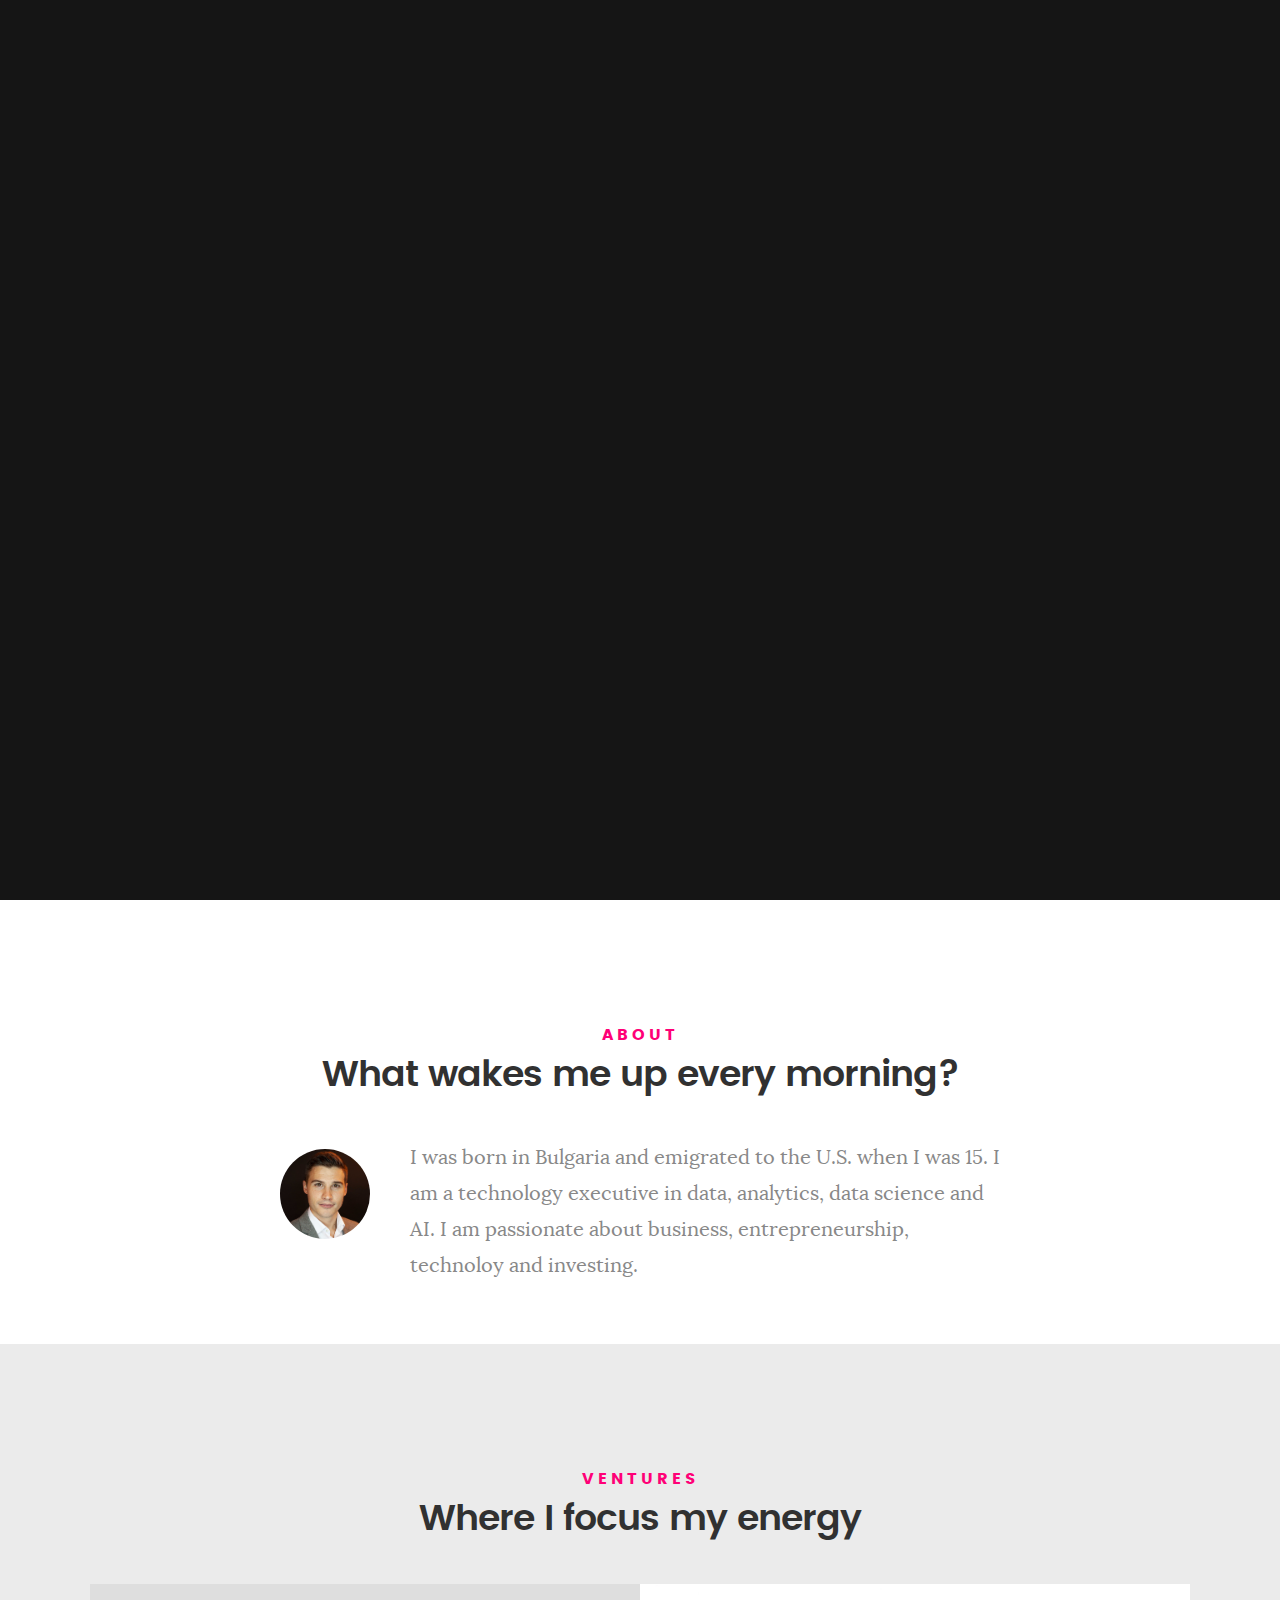
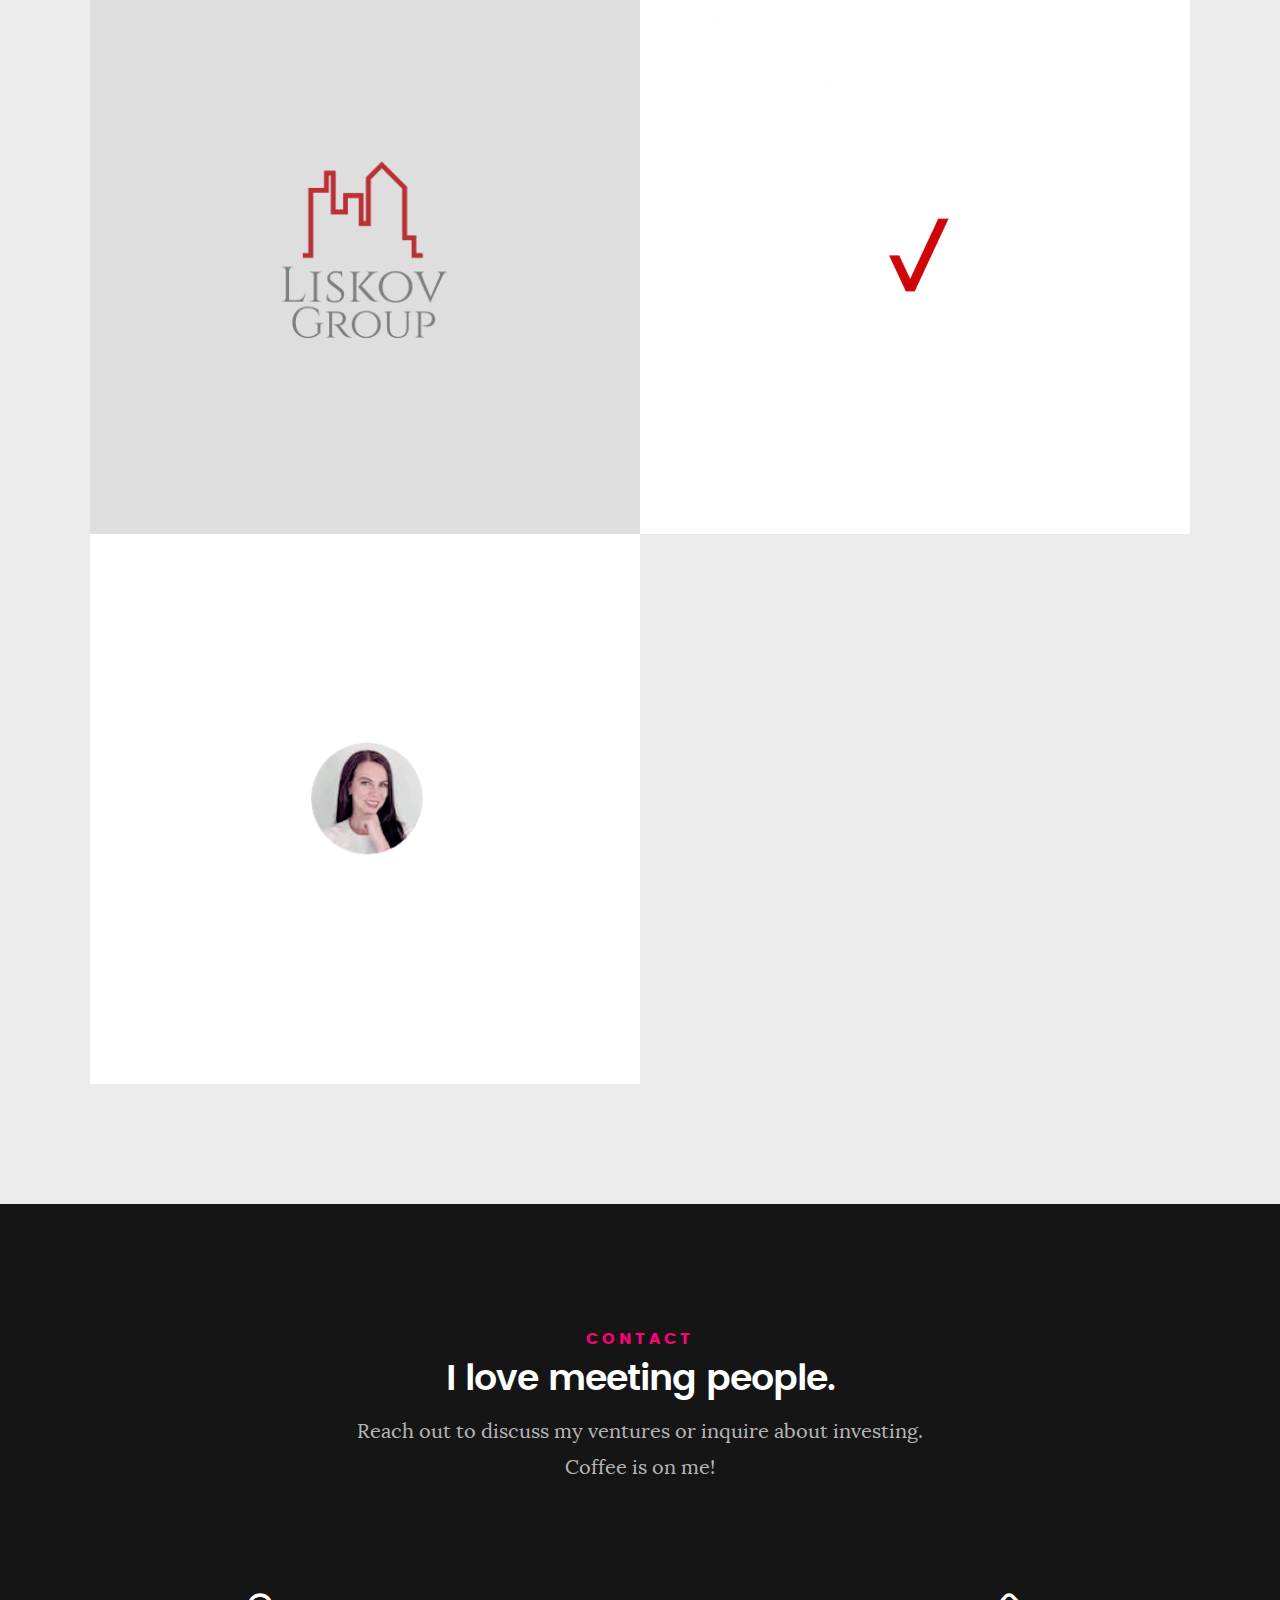
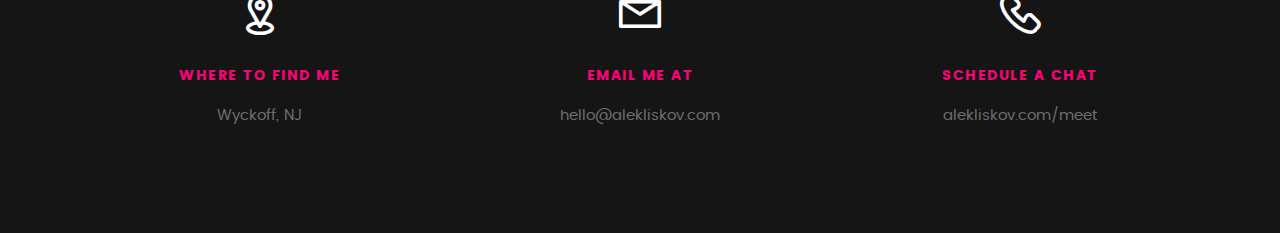
<file: index.html>
<!DOCTYPE html>
<!--[if IE 8 ]><html class="no-js oldie ie8" lang="en"> <![endif]-->
<!--[if IE 9 ]><html class="no-js oldie ie9" lang="en"> <![endif]-->
<!--[if (gte IE 9)|!(IE)]><!--><html class="no-js" lang="en"> <!--<![endif]-->
<head>
   <!--- basic page needs
   ================================================== -->
   <meta charset="utf-8">
	<title>Alek Liskov - Tech, Real Estate, Investing</title>
	<meta name="description" content="">  
	<meta name="author" content="">

   <!-- mobile specific metas
   ================================================== -->
	<meta name="viewport" content="width=device-width, initial-scale=1, maximum-scale=1">

 	<!-- CSS
   ================================================== -->
   <link rel="stylesheet" href="css/base.css">  
   <link rel="stylesheet" href="css/main.css">
   <link rel="stylesheet" href="css/vendor.css">     

   <!-- script
   ================================================== -->   
	<script src="js/modernizr.js"></script>
	<script src="js/pace.min.js"></script>
	<!-- favicons
	================================================== -->
	<link rel="icon" type="image/png" href="favicon.png">

</head>

<body id="top">

	<!-- header 
   ================================================== 
   <header>   	
   	<div class="row">

   		<div class="top-bar">
   			<a class="menu-toggle" href="#"><span>Menu</span></a>

	   		 <div class="logo">
		         <a href="index.html">ALEK LISKOV</a>
		      </div>		      
			  
		   	<nav id="main-nav-wrap">
					<ul class="main-navigation">
						<li class="current"><a class="smoothscroll"  href="#intro" title="">Home</a></li>
						<li><a class="smoothscroll"  href="#about" title="">About</a></li>
						<li><a class="smoothscroll"  href="#resume" title="">Resume</a></li>
						<li><a class="smoothscroll"  href="#projects" title="">Projects</a></li>
						<li><a class="smoothscroll"  href="#services" title="">Services</a></li>		
						<li><a class="smoothscroll"  href="#contact" title="">Contact</a></li>	
						<li><a href="styles.html" title="">Style Demo</a></li>
					</ul>
				</nav>    		
   		</div> /top-bar  
   		
   	</div> /row  		
   </header>  /header -->

	<!-- intro section
   ================================================== -->
   <section id="intro">   

   	<div class="intro-overlay"></div>	

   	<div class="intro-content">
   		<div class="row">

   			<div class="col-twelve">

	   			<h5>Hello, World.</h5>
	   			<h1>I'm Alek Liskov</h1>

	   			<p class="intro-position">
	   				<span>Lifelong Learner</span>
					<span>Technologist</span>
					<span>Investor</span> 
	   			</p>

	   			<a class="button stroke smoothscroll" href="#about" title="">More About Me</a>

	   		</div>  
   			
   		</div>   		 		
   	</div> <!-- /intro-content --> 

   	<ul class="intro-social">        
         <li><a href="https://www.facebook.com/alek.liskov" target="_blank"><i class="fa fa-facebook"></i></a></li>
		 <li><a href="https://www.instagram.com/aliskov/" target="_blank"><i class="fa fa-instagram"></i></a></li>
		 <li><a href="https://www.linkedin.com/in/alekliskov/" target="_blank"><i class="fa fa-linkedin"></i></a></li>
		 <li><a href="https://twitter.com/AlekLiskov" target="_blank"><i class="fa fa-twitter"></i></a></li>
      </ul> <!-- /intro-social -->      	

   </section> <!-- /intro -->


   <!-- about section
   ================================================== -->
   <section id="about">  

   	<div class="row section-intro">
   		<div class="col-twelve">

   			<h5>About</h5>
   			<h1>What wakes me up every morning?</h1>

   			<div class="intro-info">

   				<img src="images/profile-pic.jpg" alt="Profile Picture">

   				<p class="lead">I was born in Bulgaria and emigrated to the U.S. when I was 15. I am a technology executive in data, analytics, data science and AI. I am passionate about business, entrepreneurship, technoloy and investing.</p>
   			</div>   			

   		</div>   		
   	</div> <!-- /section-intro -->
    <!--
   	<div class="row about-content">

   		<div class="col-six tab-full">

   			<h3>Profile</h3>
   			<p>Lorem ipsum Qui veniam ut consequat ex ullamco nulla in non ut esse in magna sint minim officia consectetur nisi commodo ea magna pariatur nisi cillum.</p>

   			<ul class="info-list">
   				<li>
   					<strong>Fullname:</strong>
   					<span>Juan Dela Cruz</span>
   				</li>
   				<li>
   					<strong>Birth Date:</strong>
   					<span>September 28, 1987</span>
   				</li>
   				<li>
   					<strong>Job:</strong>
   					<span>Freelancer, Frontend Developer</span>
   				</li>
   				<li>
   					<strong>Website:</strong>
   					<span>www.kardswebsite.com</span>
   				</li>
   				<li>
   					<strong>Email:</strong>
   					<span>me@kardswebsite.com</span>
   				</li>

   			</ul> 

   		</div>

   		<div class="col-six tab-full">

   			<h3>Skills</h3>
   			<p>Lorem ipsum Qui veniam ut consequat ex ullamco nulla in non ut esse in magna sint minim officia consectetur nisi commodo ea magna pariatur nisi cillum.</p>

				<ul class="skill-bars">
				   <li>
				   	<div class="progress percent90"><span>90%</span></div>
				   	<strong>HTML5</strong>
				   </li>
				   <li>
				   	<div class="progress percent85"><span>85%</span></div>
				   	<strong>CSS3</strong>
				   </li>
				   <li>
				   	<div class="progress percent70"><span>70%</span></div>
				   	<strong>JQuery</strong>
				   </li>
				   <li>
				   	<div class="progress percent95"><span>95%</span></div>
				   	<strong>PHP</strong>
				   </li>
				   <li>

				   	<div class="progress percent75"><span>75%</span></div>
				   	<strong>Wordpress</strong>
				   </li>
      
				</ul>		

   		</div>

   	</div>

   	<div class="row button-section">
   		<div class="col-twelve">
   			<a href="#contact" title="Hire Me" class="button stroke smoothscroll">Hire Me</a>
   			<a href="#" title="Download CV" class="button button-primary">Download CV</a>
   		</div>   		
   	</div>
-->
<!--
   </section>    


   
   ================================================== 
	<section id="resume" class="grey-section">

		<div class="row section-intro">
   		<div class="col-twelve">

   			<h5>Resume</h5>
   			<h1>More of my credentials.</h1>

   			<p class="lead">Lorem ipsum Do commodo in proident enim in dolor cupidatat adipisicing dolore officia nisi aliqua incididunt Ut veniam lorem ipsum Consectetur ut in in eu do.</p>

   		</div>   		
   	</div>  /section-intro

   	<div class="row resume-timeline">

   		<div class="col-twelve resume-header">

   			<h2>Work Experience</h2>

   		</div> /resume-header 

   		<div class="col-twelve">

   			<div class="timeline-wrap">

   				<div class="timeline-block">

	   				<div class="timeline-ico">
	   					<i class="fa fa-graduation-cap"></i>
	   				</div>

	   				<div class="timeline-header">
	   					<h3>UI Designer</h3>
	   					<p>July 2015 - Present</p>
	   				</div>

	   				<div class="timeline-content">
	   					<h4>Awesome Studio</h4>
	   					<p>Lorem ipsum Occaecat do esse ex et dolor culpa nisi ex in magna consectetur nisi cupidatat laboris esse eiusmod deserunt aute do quis velit esse sed Ut proident cupidatat nulla esse cillum laborum occaecat nostrud sit dolor incididunt amet est occaecat nisi.</p>
	   				</div>

	   			</div> /timeline-block 

	   			<div class="timeline-block">

	   				<div class="timeline-ico">
	   					<i class="fa fa-graduation-cap"></i>
	   				</div>

	   				<div class="timeline-header">
	   					<h3>Front-end Developer</h3>
	   					<p>July 2014 - June 2015</p>
	   				</div>

	   				<div class="timeline-content">
	   					<h4>Super Cool Agency</h4>
	   					<p>Lorem ipsum Occaecat do esse ex et dolor culpa nisi ex in magna consectetur nisi cupidatat laboris esse eiusmod deserunt aute do quis velit esse sed Ut proident cupidatat nulla esse cillum laborum occaecat nostrud sit dolor incididunt amet est occaecat nisi incididunt.</p>
	   				</div>

	   			</div>  /timeline-block 

	   			<div class="timeline-block">

	   				<div class="timeline-ico">
	   					<i class="fa fa-graduation-cap"></i>
	   				</div>

	   				<div class="timeline-header">
	   					<h3>Web Designer</h3>
	   					<p>May 2013 - June 2014</p>
	   				</div>

	   				<div class="timeline-content">
	   					<h4>Great Designs Studio</h4>
	   					<p>Lorem ipsum Occaecat do esse ex et dolor culpa nisi ex in magna consectetur nisi cupidatat laboris esse eiusmod deserunt aute do quis velit esse sed Ut proident cupidatat nulla esse cillum laborum occaecat nostrud sit dolor incididunt amet est occaecat nisi incididunt.</p>
	   				</div>

	   			</div>  /timeline-block 

   			</div>  /timeline-wrap    			

   		</div> /col-twelve 
   		
   	</div>  /resume-timeline 
   	
   	<div class="row resume-timeline">

   		<div class="col-twelve resume-header">

   			<h2>Education</h2>

   		</div> /resume-header 

   		<div class="col-twelve">

   			<div class="timeline-wrap">

   				<div class="timeline-block">

	   				<div class="timeline-ico">
	   					<i class="fa fa-briefhe"></i>
	   				</div>

	   				<div class="timeline-header">
	   					<h3>Master Degree</h3>
	   					<p>July 2015 - Present</p>
	   				</div>

	   				<div class="timeline-content">
	   					<h4>University of Life</h4>
	   					<p>Lorem ipsum Occaecat do esse ex et dolor culpa nisi ex in magna consectetur nisi cupidatat laboris esse eiusmod deserunt aute do quis velit esse sed Ut proident cupidatat nulla esse cillum laborum occaecat nostrud sit dolor incididunt amet est occaecat nisi.</p>
	   				</div>

	   			</div> /timeline-block 

	   			<div class="timeline-block">

	   				<div class="timeline-ico">
	   					<i class="fa fa-briefcase"></i>
	   				</div>

	   				<div class="timeline-header">
	   					<h3>Bachelor Degree</h3>
	   					<p>July 2014 - June 2015</p>
	   				</div>

	   				<div class="timeline-content">
	   					<h4>State Design University</h4>
	   					<p>Lorem ipsum Occaecat do esse ex et dolor culpa nisi ex in magna consectetur nisi cupidatat laboris esse eiusmod deserunt aute do quis velit esse sed Ut proident cupidatat nulla esse cillum laborum occaecat nostrud sit dolor incididunt amet est occaecat nisi incididunt.</p>
	   				</div>

	   			</div>  /timeline-block 

	   			<div class="timeline-block">

	   				<div class="timeline-ico">
	   					<i class="fa fa-briefcase"></i>
	   				</div>

	   				<div class="timeline-header">
	   					<h3>Bachelor Degree</h3>
	   					<p>May 2013 - June 2014</p>
	   				</div>

	   				<div class="timeline-content">
	   					<h4>Design College</h4>
	   					<p>Lorem ipsum Occaecat do esse ex et dolor culpa nisi ex in magna consectetur nisi cupidatat laboris esse eiusmod deserunt aute do quis velit esse sed Ut proident cupidatat nulla esse cillum laborum occaecat nostrud sit dolor incididunt amet est occaecat nisi incididunt.</p>
	   				</div>

	   			</div> /timeline-block 

   			</div> /timeline-wrap    			

   		</div> /col-twelve 
   		
   	</div>  /resume-timeline 
		
	</section>  /features -->


	<!-- Portfolio Section
   ================================================== -->
	<section id="portfolio">

		<div class="row section-intro">
   		<div class="col-twelve">

   			<h5>Ventures</h5>
   			<h1>Where I focus my energy</h1>

   			<!--<p class="lead">Lorem ipsum Do commodo in proident enim in dolor cupidatat adipisicing dolore officia nisi aliqua incididunt Ut veniam lorem ipsum Consectetur ut in in eu do.</p>-->

   		</div>   		
   	</div> <!-- /section-intro--> 

   	<div class="row portfolio-content">

   		<div class="col-twelve">

   			<!-- portfolio-wrapper -->
	         <div id="folio-wrapper" class="block-1-2 block-mob-full stack">

	         	<div class="bgrid folio-item">
	               <div class="item-wrap">
	               	<img src="images/portfolio/lg-logo.png" alt="Liskov Group">
	                  <a href="#modal-01" class="overlay">	                  	           
	                     <div class="folio-item-table">
	                     	<div class="folio-item-cell">
		     					       <h3 class="folio-title">Liskov Group LLC</h3>	     					    
		     					    	 <span class="folio-types">
		     					       	  Real Estate Investments
		     					       </span>
		     					   </div>	                      	
	                     </div>                    
	                  </a>
	               </div>	               
	        		</div> <!-- /folio-item -->

	        		<div class="bgrid folio-item">
	               <div class="item-wrap">
	               	<img src="images/portfolio/verizon-logo.png" alt="Verizon">
	               	<a href="#modal-02" class="overlay">              		                  
	                     <div class="folio-item-table">
	                     	<div class="folio-item-cell">
	                     		<h3 class="folio-title">Verizon</h3>	     					    
		     					    	<span class="folio-types">
		     					       	  Director, AI + Data
		     					      </span>		     		
		     					   </div> 	                      	
	                     </div>                    
	                  </a>
	               </div>
	        		</div> <!-- /folio-item -->

	            <div class="bgrid folio-item">
	               <div class="item-wrap">
	               	<img src="images/portfolio/rl-logo.png"alt="Clouds">
	                  <a href="#modal-03" class="overlay">             		                  
	                     <div class="folio-item-table">
	                     	<div class="folio-item-cell">
	                     		<h3 class="folio-title">Rumyana Liskova</h3>	     					    
		     					    	<span class="folio-types">
		     					       	  NJ Realtor® at Keller Williams
		     					      </span>		     		
		     					   </div> 	                      	
	                     </div>                    
	                  </a>
	               </div>
	        		</div> <!-- /folio-item -->
<!--
	            <div class="bgrid folio-item">
	               <div class="item-wrap">
	               	<img src="images/portfolio/beetle.jpg" alt="Beetle">
	                  <a href="#modal-04" class="overlay">                  	                 
	                     <div class="folio-item-table">
	                     	<div class="folio-item-cell">
	                     		<h3 class="folio-title">Beetle</h3>	     					    
		     					    	<span class="folio-types">
		     					       	  Branding
		     					      </span>		     		
		     					   </div>  	                      	
	                     </div>                    
	                  </a>
	               </div>
	        		</div>  /folio-item 

	        		<div class="bgrid folio-item">
	               <div class="item-wrap">
	               	<img src="images/portfolio/lighthouse.jpg" alt="Lighthouse">
	                  <a href="#modal-05" class="overlay">             		                  
	                     <div class="folio-item-table">
	                     	<div class="folio-item-cell">
	                     		<h3 class="folio-title">Lighthouse</h3>	     					    
		     					    	<span class="folio-types">
		     					       	  Web Development
		     					      </span>		     		
		     					   </div> 	                      	
	                     </div>                    
	                  </a>
	               </div>
	        		</div>  /folio-item 

	            <div class="bgrid folio-item">
	               <div class="item-wrap">
	               	<img src="images/portfolio/salad.jpg" alt="Salad">
	                  <a href="#modal-06" class="overlay">
	                     <div class="folio-item-table">
	                     	<div class="folio-item-cell">
	                     		<h3 class="folio-title">Salad</h3>	     					    
		     					    	<span class="folio-types">
		     					       	  Branding
		     					      </span>		     		
		     					   </div>	                      	
	                     </div>                    
	                  </a>
	               </div>
	        		</div>  /folio-item -->   

	            <!-- modal popups - begin
	            ============================================================= -->
	            <div id="modal-01" class="popup-modal slider mfp-hide">	

				     	<div class="media">
				     		<img src="images/portfolio/modals/m-lg.png" alt="" />
				     	</div>      	

					   <div class="description-box">
					      <h4>Liskov Group LLC</h4>		      
					      <p>A Real Estate Investment Firm focused on Northeast New Jersey. Flips, Development, BRRR, Buy and Hold</p>
					      <div class="categories">Real Estate, Investments</div>			               
					   </div>

			         <div class="link-box">
			            <a href="#">Details</a>
					      <a href="#" class="popup-modal-dismiss">Close</a>
			         </div>		      

				   </div> <!-- /modal-01 -->

				   <div id="modal-02" class="popup-modal slider mfp-hide">	

				     	<div class="media">
				     		<img src="images/portfolio/modals/verizon-modal.png" alt="" />
				     	</div>      	

					   <div class="description-box">
					      <h4>Verizon</h4>		      
					      <p>Chief Data Office, Product Management, AI + Data Leadership, Strategy and Transformation</p>

					      <div class="categories">Technology, Data</div>			               
					   </div>

			         <div class="link-box">
			            <a href="https://www.verizon.com/about/our-company/what-we-do">Details</a>
					      <a href="#" class="popup-modal-dismiss">Close</a>
			         </div>		      

				   </div> <!-- /modal-02 -->

				   <div id="modal-03" class="popup-modal slider mfp-hide">	

				     	<div class="media">
				     		<img src="images/portfolio/modals/m-rl.png" alt="" />
				     	</div>      	

					   <div class="description-box">
					      <h4>Rumyana Liskova</h4>		      
					      <p>My wife's real estate business. I serve as Chief Growth Officer focusing on technology, data and process. She brings everything else!</p>
					      <div class="categories">Real Estate, Technology, Data</div>			               
					   </div>

			         <div class="link-box">
			            <a href="https://www.rumysnjrealty.com/">Details</a>
					      <a href="#" class="popup-modal-dismiss">Close</a>
			         </div>		      

				   </div> <!-- /modal-03 -->

				   <div id="modal-04" class="popup-modal slider mfp-hide">	

				     	<div class="media">
				     		<img src="images/portfolio/modals/m-beetle.jpg" alt="" />
				     	</div>      	

					   <div class="description-box">
					      <h4>Beetle</h4>		      
					      <p>Proin gravida nibh vel velit auctor aliquet. Aenean sollicitudin, lorem quis bibendum auctor, nisi elit consequat ipsum, nec sagittis sem nibh id elit.</p>

					      <div class="categories">Branding</div>			               
					   </div>

			         <div class="link-box">
			            <a href="http://www.behance.net">Details</a>
					      <a href="#" class="popup-modal-dismiss">Close</a>
			         </div>		      

				   </div> <!-- /modal-04 -->

				   <div id="modal-05" class="popup-modal slider mfp-hide">	

				     	<div class="media">
				     		<img src="images/portfolio/modals/m-lighthouse.jpg" alt="" />
				     	</div>      	

					   <div class="description-box">
					      <h4>Lighthouse</h4>		      
					      <p>Proin gravida nibh vel velit auctor aliquet. Aenean sollicitudin, lorem quis bibendum auctor, nisi elit consequat ipsum, nec sagittis sem nibh id elit.</p>

					      <div class="categories">Web Development</div>			               
					   </div>

			         <div class="link-box">
			            <a href="http://www.behance.net">Details</a>
					      <a href="#" class="popup-modal-dismiss">Close</a>
			         </div>		      

				   </div> <!-- /modal-05 -->

				   <div id="modal-06" class="popup-modal slider mfp-hide">	

				     	<div class="media">
				     		<img src="images/portfolio/modals/m-salad.jpg" alt="" />
				     	</div>      	

					   <div class="description-box">
					      <h4>Salad</h4>		      
					      <p>Proin gravida nibh vel velit auctor aliquet. Aenean sollicitudin, lorem quis bibendum auctor, nisi elit consequat ipsum, nec sagittis sem nibh id elit.</p>

					      <div class="categories">Branding</div>			               
					   </div>

			         <div class="link-box">
			            <a href="http://www.behance.net">Details</a>
					      <a href="#" class="popup-modal-dismiss">Close</a>
			         </div>		      

				   </div> <!-- /modal-06 -->


				   <!-- modal popups - end
	            ============================================================= -->

	         </div> <!-- /portfolio-wrapper --> 

   		</div>  <!-- /twelve -->   

   	</div> <!-- /portfolio-content --> 
		
	</section> <!-- /portfolio --> 


	<!-- CTA Section
   ================================================== 
	<section id="cta" class="grey-section">

   	<div class="row cta-content">

   		<div class="col-twelve section-ads">  

	     		<h2 class="h01"><a href="http://www.dreamhost.com/r.cgi?287326|STYLESHOUT">Styleshout Recommends Dreamhost.</a></h2>

		      <p class="lead">
		      Looking for an awesome and reliable webhosting? Try <a href="http://www.dreamhost.com/r.cgi?287326|STYLESHOUT"><span>DreamHost</span></a>.
				Get <span>$50 off</span> when you sign up with the promocode <span>styleshout</span>. 
				 Simply type	the promocode in the box labeled “Promo Code” when placing your order. 	
				</p>

				<div class="action">
			      <a class="button button-primary large" href="http://www.dreamhost.com/r.cgi?287326|STYLESHOUT">Sign Up Now</a>
		      </div>		     	

   		</div>

   	</div> /cta-content 

   </section> /cta --> 

	
	<!-- services Section
   ================================================== 
	<section id="services">

		<div class="overlay"></div>

		<div class="row section-intro">
   		<div class="col-twelve">

   			<h5>Services</h5>
   			<h1>What Can I Do For You?</h1>

   			<p class="lead">Lorem ipsum Do commodo in proident enim in dolor cupidatat adipisicing dolore officia nisi aliqua incididunt Ut veniam lorem ipsum Consectetur ut in in eu do.</p>

   		</div>   		
   	</div> /section-intro 

   	<div class="row services-content">

   		<div id="owl-slider" class="owl-carousel services-list">

	      	<div class="service">	

	      		<span class="icon"><i class="icon-earth"></i></span>            

	            <div class="service-content">	

	            	 <h3>Webdesign</h3>

		            <p class="desc">Sed ut perspiciatis unde omnis iste natus error sit voluptatem accusantium doloremque laudantium, totam rem aperiam, eaque ipsa quae ab illo inventore veritatis et quasi architecto beatae vitae dicta sunt explicabo. Nemo enim ipsam voluptatem quia voluptas sit aspernatur aut odit aut fugit.
	         		</p>
	         		
	         	</div> 	         	 

				</div>  /service 

				<div class="service">	

					<span class="icon"><i class="icon-window"></i></span>                          

	            <div class="service-content">	

	            	<h3>Web Development</h3>  

		            <p class="desc">Sed ut perspiciatis unde omnis iste natus error sit voluptatem accusantium doloremque laudantium, totam rem aperiam, eaque ipsa quae ab illo inventore veritatis et quasi architecto beatae vitae dicta sunt explicabo. Nemo enim ipsam voluptatem quia voluptas sit aspernatur aut odit aut fugit.
	         		</p>

	            </div>	                          

			   </div>  /service 

			   <div class="service">

			   	<span class="icon"><i class="icon-paint-brush"></i></span>		            

	            <div class="service-content">

	            	<h3>Branding</h3>

		            <p class="desc">Sed ut perspiciatis unde omnis iste natus error sit voluptatem accusantium doloremque laudantium, totam rem aperiam, eaque ipsa quae ab illo inventore veritatis et quasi architecto beatae vitae dicta sunt explicabo. Nemo enim ipsam voluptatem quia voluptas sit aspernatur aut odit aut fugit.
	        			</p> 

	            </div> 	            	               

			   </div> /service 

				<div class="service">

					<span class="icon"><i class="icon-toggles"></i></span>	              

	            <div class="service-content">

	            	<h3>UI/UX Design</h3>

		            <p class="desc">Sed ut perspiciatis unde omnis iste natus error sit voluptatem accusantium doloremque laudantium, totam rem aperiam, eaque ipsa quae ab illo inventore veritatis et quasi architecto beatae vitae dicta sunt explicabo. Nemo enim ipsam voluptatem quia voluptas sit aspernatur aut odit aut fugit.
	         		</p> 
	         		
	            </div>                

				</div> /service 

			   <div class="service">

			   	<span class="icon"><i class="icon-image"></i></span>	            

	            <div class="service-content">

	            	<h3>Graphics Design</h3>

		            <p class="desc">Sed ut perspiciatis unde omnis iste natus error sit voluptatem accusantium doloremque laudantium, totam rem aperiam, eaque ipsa quae ab illo inventore veritatis et quasi architecto beatae vitae dicta sunt explicabo. Nemo enim ipsam voluptatem quia voluptas sit aspernatur aut odit aut fugit.
	        			</p> 

	            </div>	               

			   </div>  /service 

			   <div class="service">

			   	<span class="icon"><i class="icon-chat"></i></span>	   	           

	            <div class="service-content">

	            	 <h3>Consultancy</h3>

		            <p class="desc">Sed ut perspiciatis unde omnis iste natus error sit voluptatem accusantium doloremque laudantium, totam rem aperiam, eaque ipsa quae ab illo inventore veritatis et quasi architecto beatae vitae dicta sunt explicabo. Nemo enim ipsam voluptatem quia voluptas sit aspernatur aut odit aut fugit.
	        			</p> 
	        			
	            </div>	               

			   </div>  /service 

	      </div>  /services-list 
   		
   	</div>  /services-content 
		
	</section>  /services 	


	 stats Section
   ================================================== 
	<section id="stats" class="count-up">

		<div class="row">
			<div class="col-twelve">

				<div class="block-1-6 block-s-1-3 block-tab-1-2 block-mob-full stats-list">

					<div class="bgrid stat">

						<div class="icon-part">
							<i class="icon-pencil-ruler"></i>
						</div>

						<h3 class="stat-count">
							1500
						</h3>

						<h5 class="stat-title">
							Projects Completed
						</h5>

					</div>  /stat 					

					<div class="bgrid stat">

						<div class="icon-part">
							<i class="icon-users"></i>
						</div>

						<h3 class="stat-count">
							900
						</h3>

						<h5 class="stat-title">
							Happy Clients
						</h5>

					</div>  /stat 

					<div class="bgrid stat">

						<div class="icon-part">
							<i class="icon-badge"></i>
						</div>

						<h3 class="stat-count">
							200
						</h3>

						<h5 class="stat-title">
							Awards Received
						</h5>

					</div> /stat 									

					<div class="bgrid stat">

						<div class="icon-part">
							<i class="icon-light-bulb"></i>
						</div>

						<h3 class="stat-count">
							120
						</h3>

						<h5 class="stat-title">
							Crazy Ideas
						</h5>

					</div>  /stat 

					<div class="bgrid stat">

						<div class="icon-part">
							<i class="icon-cup"></i>
						</div>

						<h3 class="stat-count">
							1500
						</h3>

						<h5 class="stat-title">
							Coffee Cups
						</h5>

					</div>  /stat 

					<div class="bgrid stat">

						<div class="icon-part">
							<i class="icon-clock"></i>
						</div>

						<h3 class="stat-count">
							7200
						</h3>

						<h5 class="stat-title">
							Hours
						</h5>

					</div>  /stat 

				</div>  /stats-list 

			</div> /twelve 
		</div>  /row 

	</section>  /stats -->

	
   <!-- contact
   ================================================== -->
	<section id="contact">

		<div class="row section-intro">
   		<div class="col-twelve">

   			<h5>Contact</h5>
   			<h1>I love meeting people.</h1>

   			<p class="lead">Reach out to discuss my ventures or inquire about investing. <br>Coffee is on me!</p>

   		</div> 
   	</div> <!-- /section-intro -->
    
   	<div class="row contact-form">

   		<!--<div class="col-twelve">

             form 
            <form name="contactForm" id="contactForm" method="post" action="">
      			<fieldset>

                  <div class="form-field">
 						   <input name="contactName" type="text" id="contactName" placeholder="Name" value="" minlength="2" required="">
                  </div>
                  <div class="form-field">
	      			   <input name="contactEmail" type="email" id="contactEmail" placeholder="Email" value="" required="">
	               </div>
                  <div class="form-field">
	     				   <input name="contactSubject" type="text" id="contactSubject" placeholder="Subject" value="">
	               </div>                       
                  <div class="form-field">
	                 	<textarea name="contactMessage" id="contactMessage" placeholder="message" rows="10" cols="50" required=""></textarea>
	               </div>                      
                 <div class="form-field">
                     <button class="submitform">Submit</button>
                     <div id="submit-loader">
                        <div class="text-loader">Sending...</div>                             
       				      <div class="s-loader">
								  	<div class="bounce1"></div>
								  	<div class="bounce2"></div>
								  	<div class="bounce3"></div>
								</div>
							</div>
                  </div>

      			</fieldset>
      		</form> Form End 

             contact-warning 
            <div id="message-warning">            	
            </div>            
            contact-success 
      		<div id="message-success">
               <i class="fa fa-check"></i>Your message was sent, thank you!<br>
      		</div>

         </div> /col-twelve 
   		-->
   	</div>  <!--/contact-form -->

   	<div class="row contact-info">

   		<div class="col-four tab-full">

   			<div class="icon">
   				<i class="icon-pin"></i>
   			</div>

   			<h5>Where to find me</h5>

   			<p>
            Wyckoff, NJ
            </p>

   		</div>

   		<div class="col-four tab-full collapse">

   			<div class="icon">
   				<i class="icon-mail"></i>
   			</div>

   			<h5>Email Me At</h5>

   			<p>hello@alekliskov.com<br>
			   </p>

   		</div>

   		<div class="col-four tab-full">

   			<div class="icon">
   				<i class="icon-phone"></i>
   			</div>

   			<h5>Schedule a chat</h5>

   			<p>
					<a href="https://alekliskov.com/meet" style="color:#6e6e6e" target="_blank">alekliskov.com/meet</a><br>
			   </p>

   		</div>
   		
   	</div> <!-- /contact-info -->
		
	</section> <!-- /contact -->


   <!-- footer
   ================================================== 

   <footer>
     	<div class="row">

     		<div class="col-six tab-full pull-right social">

     			<ul class="footer-social">        
			      <li><a href="#"><i class="fa fa-facebook"></i></a></li>
			      <li><a href="#"><i class="fa fa-behance"></i></a></li>
			      <li><a href="#"><i class="fa fa-twitter"></i></a></li>
			      <li><a href="#"><i class="fa fa-dribbble"></i></a></li>
			      <li><a href="#"><i class="fa fa-instagram"></i></a></li>
			   </ul> 
	      		
	      </div>

      	<div class="col-six tab-full">
	      	<div class="copyright">
		        	<span>© Copyright Kards 2016.</span> 
		        	<span>Design by <a href="http://www.styleshout.com/">styleshout</a></span>	         	
		         </div>		                  
	      	</div>

	      	<div id="go-top">
		         <a class="smoothscroll" title="Back to Top" href="#top"><i class="fa fa-long-arrow-up"></i></a>
		      </div>

      	</div>  /row 	
   </footer>  --> 
   <div id="preloader"> 
    	<div id="loader"></div>
   </div> 

   <!-- Java Script
   ================================================== --> 
   <script src="js/jquery-2.1.3.min.js"></script>
   <script src="js/plugins.js"></script>
   <script src="js/main.js"></script>
   </body>

</html>
</file>
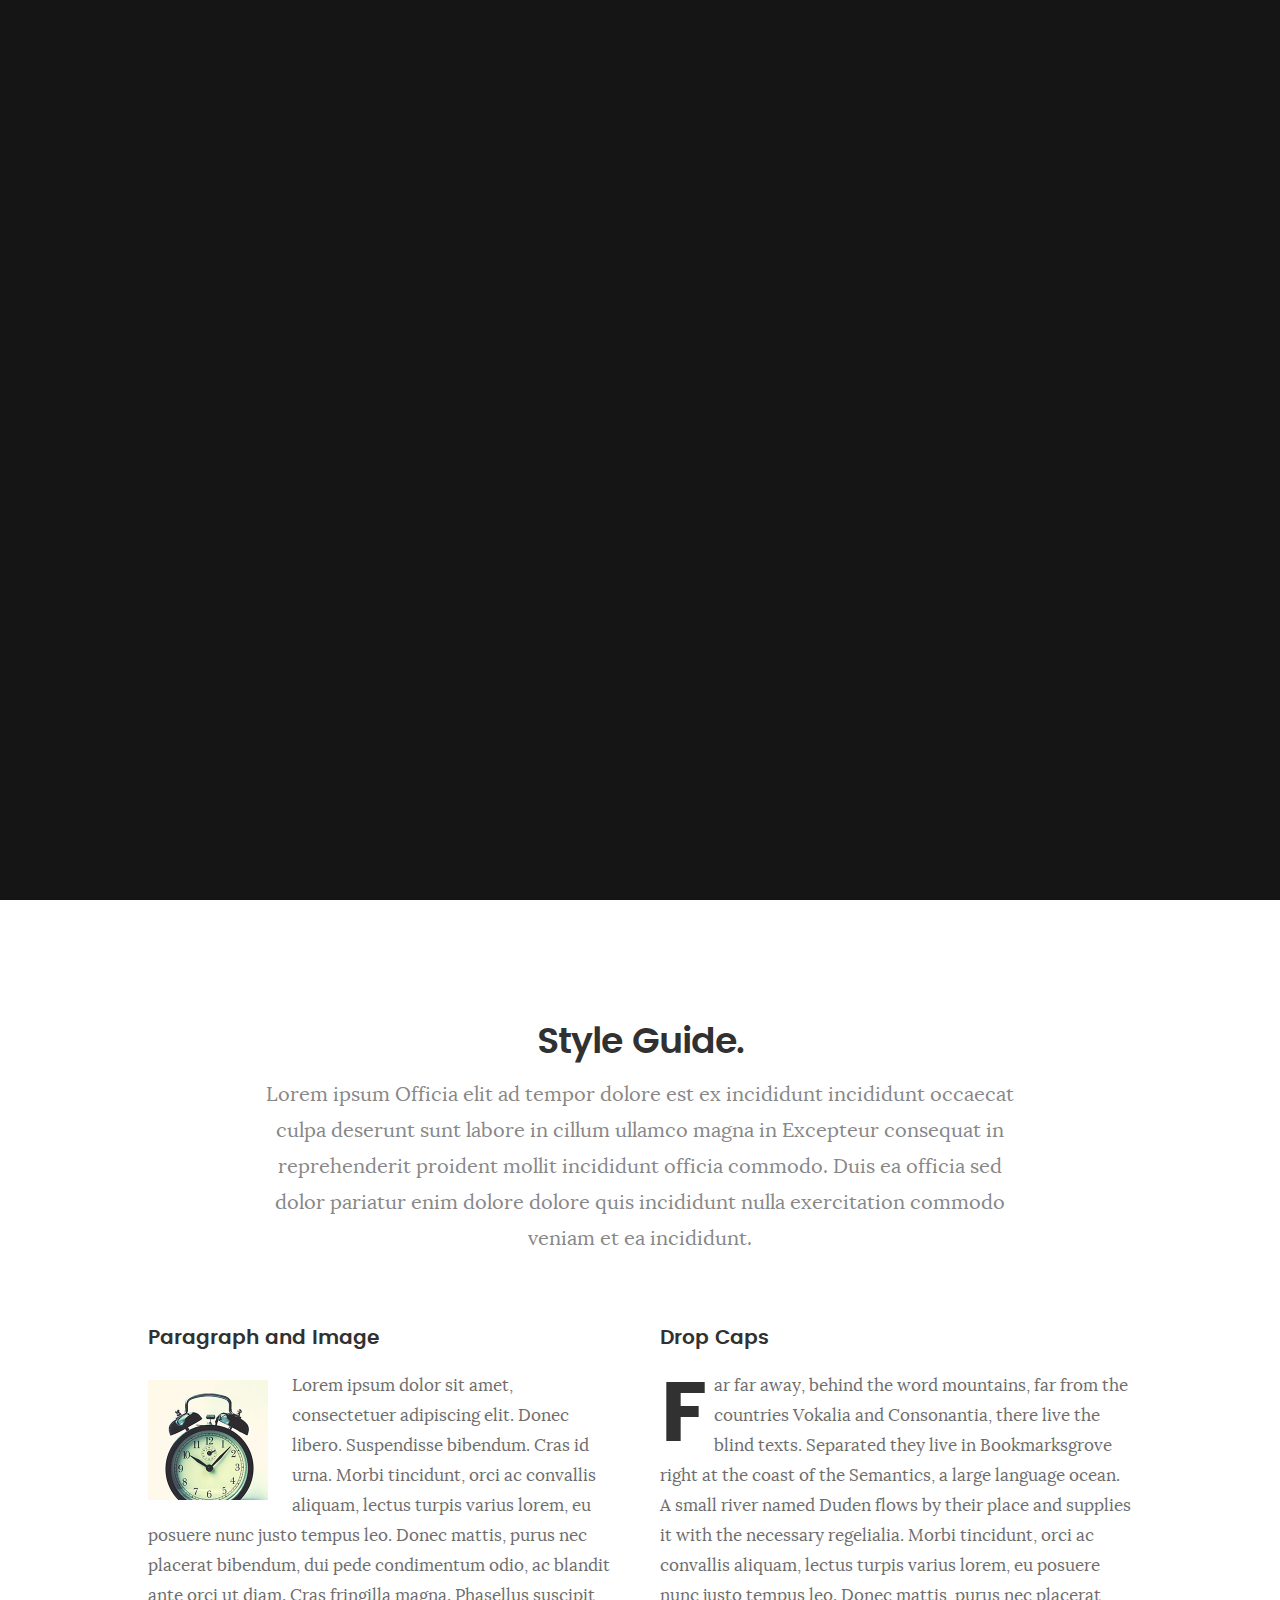
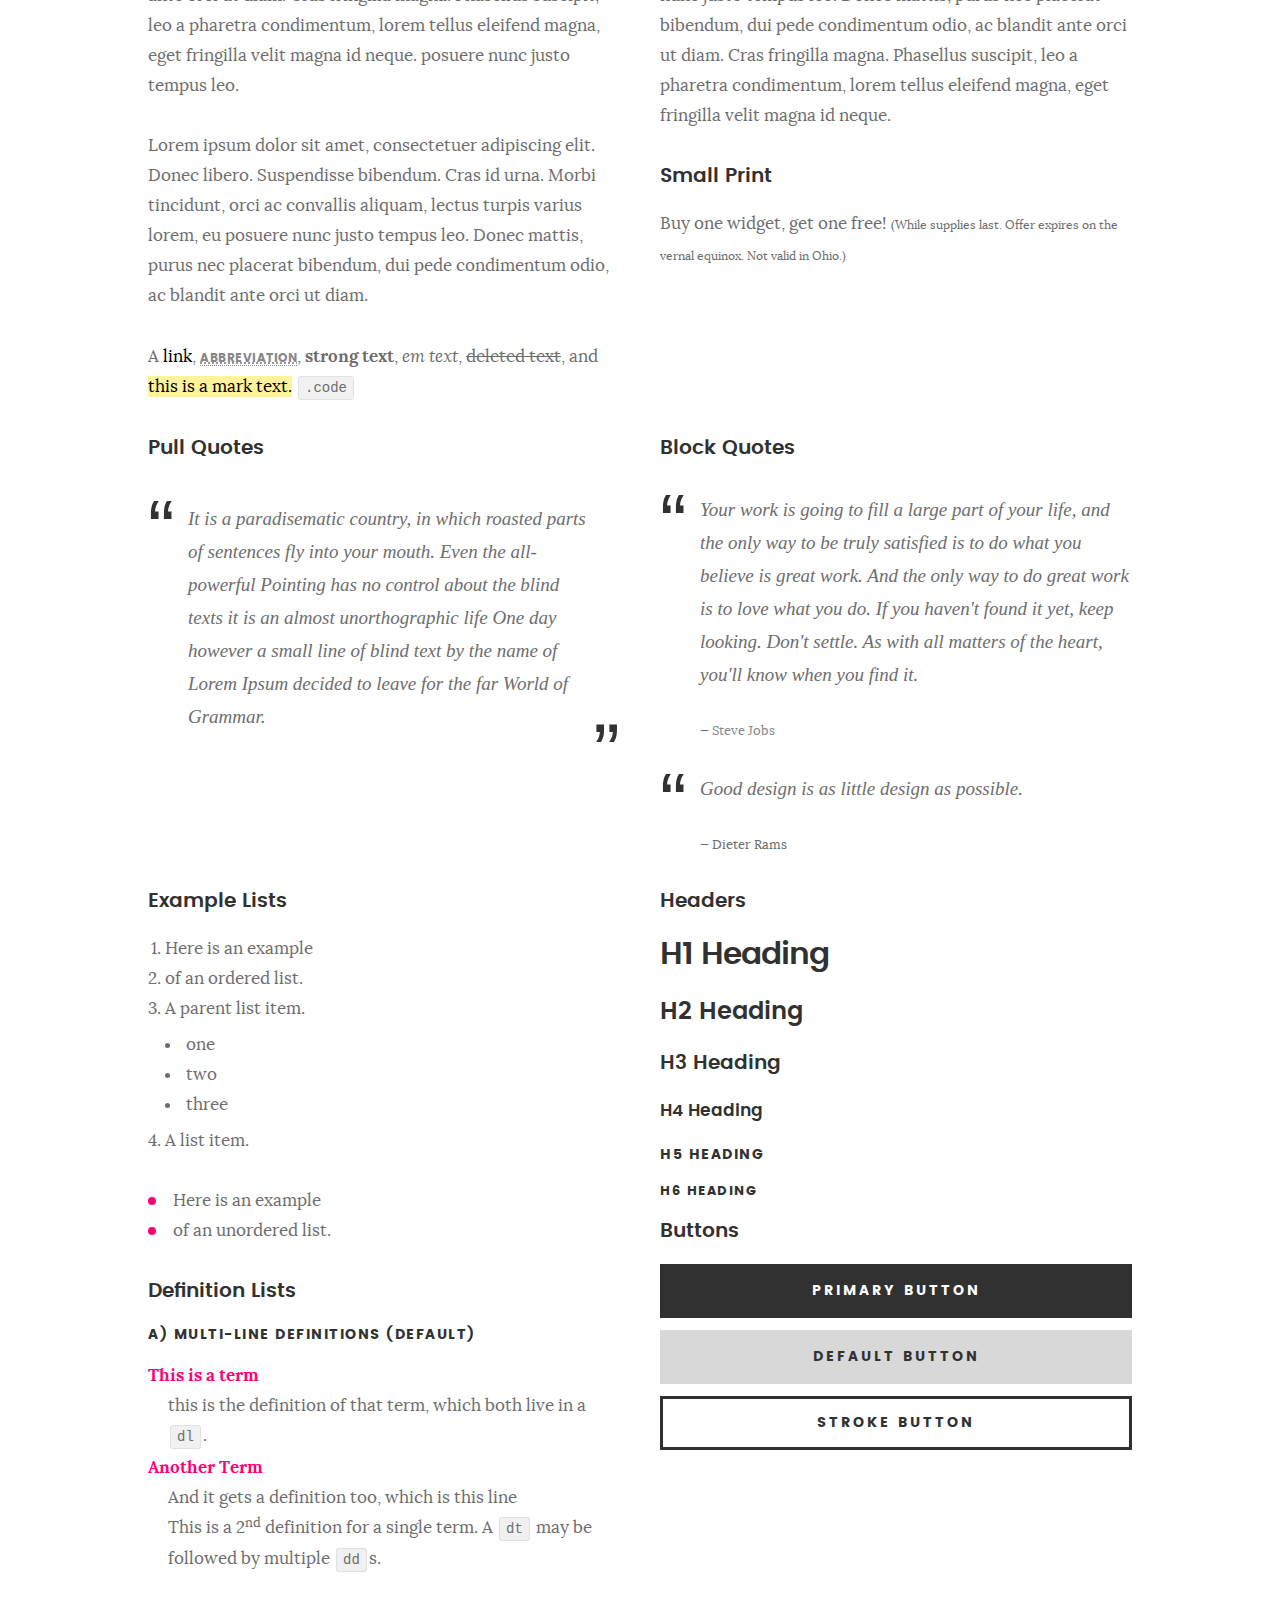
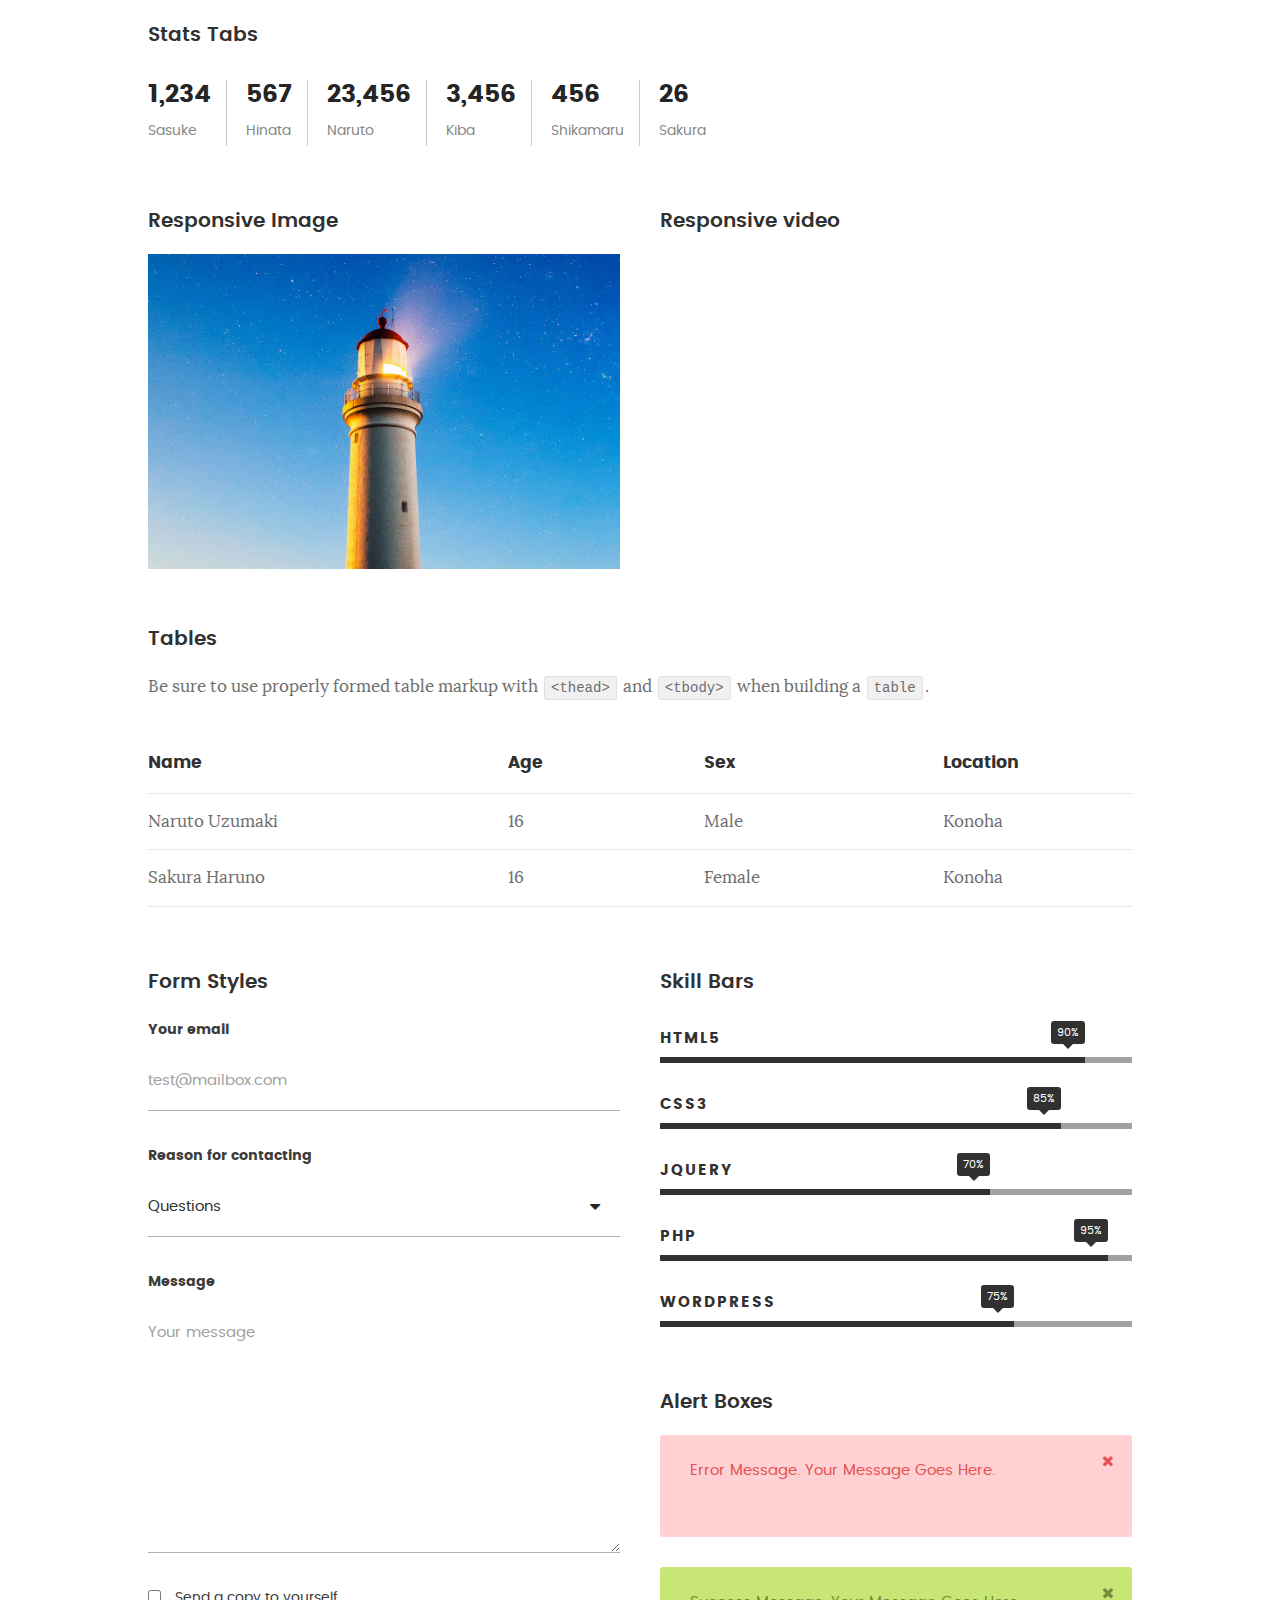
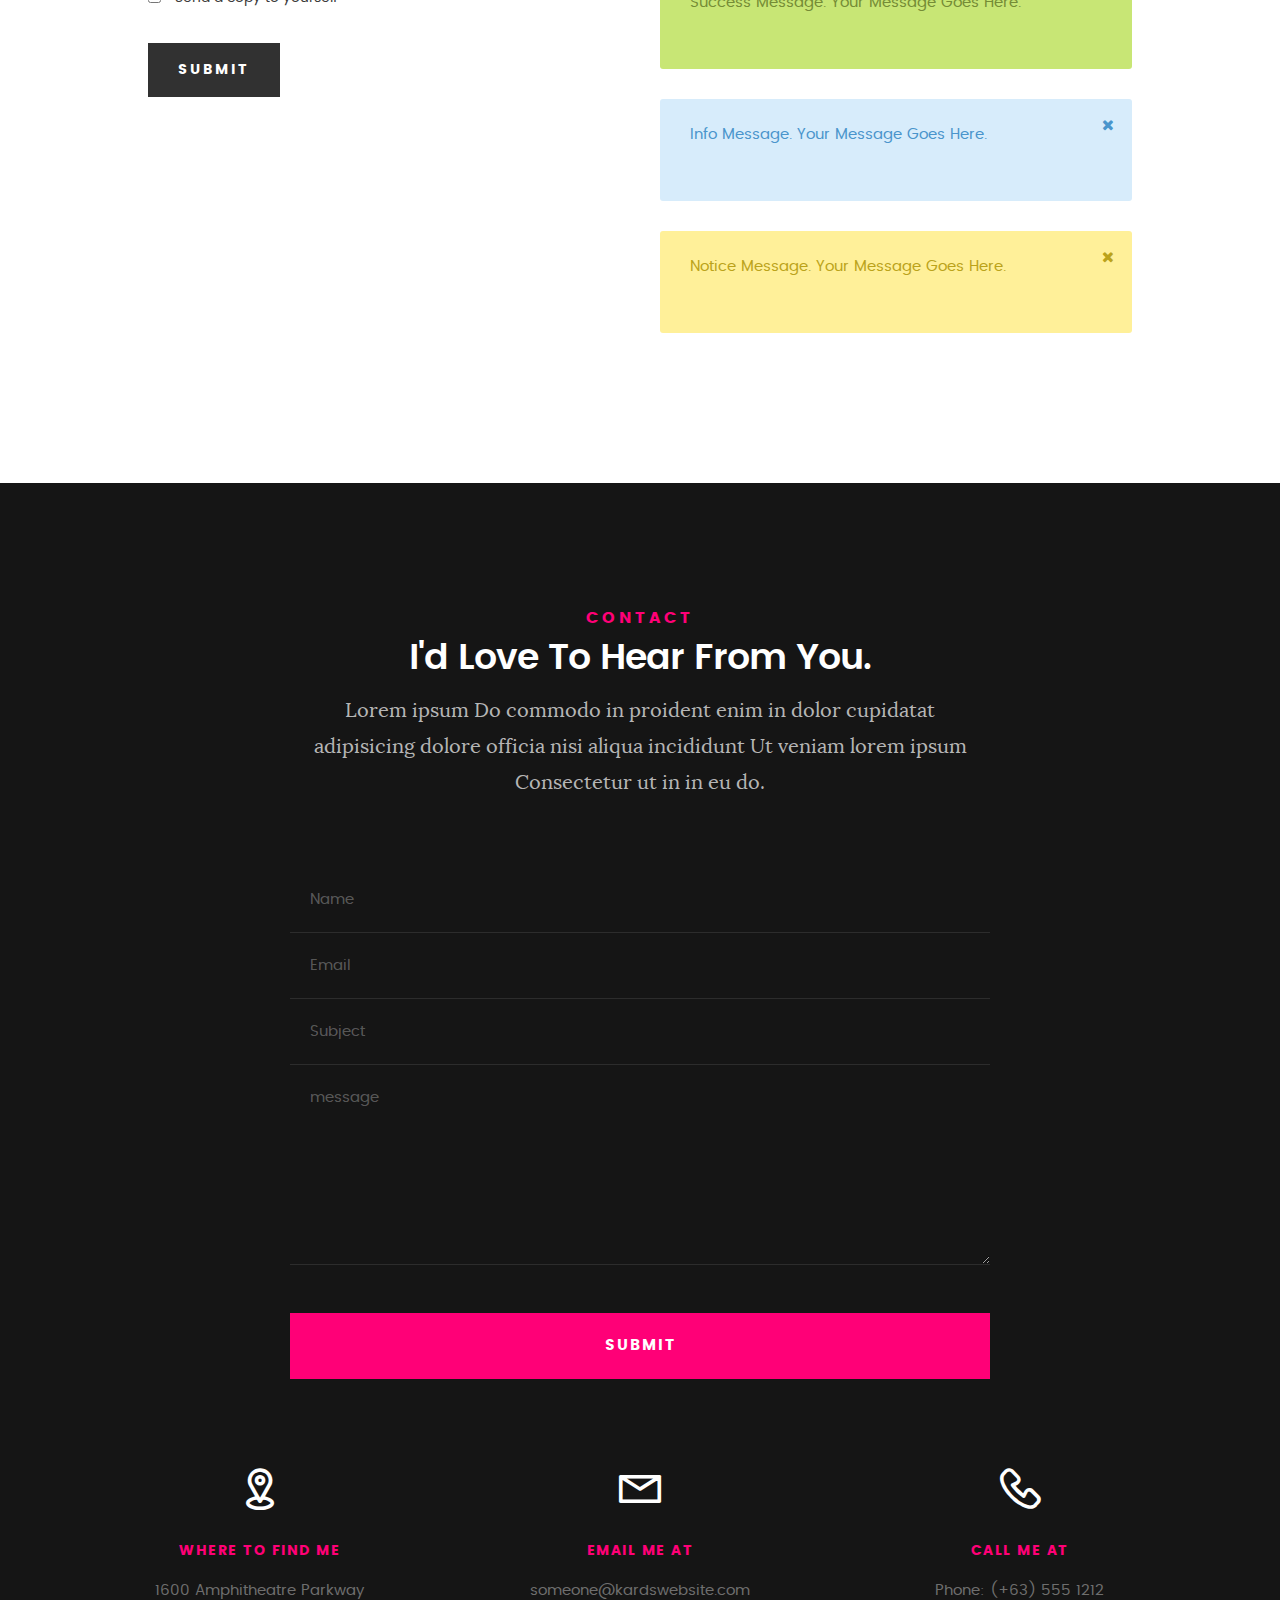
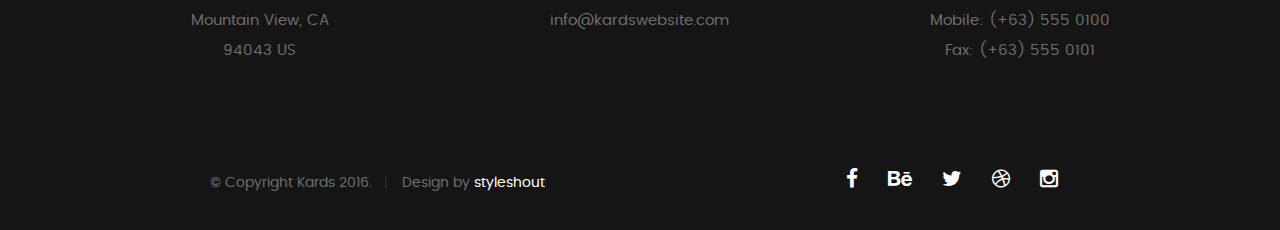
<file: styles.html>
<!DOCTYPE html>
<!--[if IE 8 ]><html class="no-js oldie ie8" lang="en"> <![endif]-->
<!--[if IE 9 ]><html class="no-js oldie ie9" lang="en"> <![endif]-->
<!--[if (gte IE 9)|!(IE)]><!--><html class="no-js" lang="en"> <!--<![endif]-->
<head>

   <!--- basic page needs
   ================================================== -->
   <meta charset="utf-8">
	<title>Style Demo - Kards</title>
	<meta name="description" content="">  
	<meta name="author" content="">

   <!-- mobile specific metas
   ================================================== -->
	<meta name="viewport" content="width=device-width, initial-scale=1, maximum-scale=1">

 	<!-- CSS
   ================================================== -->
   <link rel="stylesheet" href="css/base.css">  
   <link rel="stylesheet" href="css/main.css">
   <link rel="stylesheet" href="css/vendor.css">

   <style type="text/css" media="screen">

   	#styles { 
   		background: white;
   		padding-top: 12rem;
   		padding-bottom: 12rem;
   	}
   	#styles .row {
   		max-width: 1024px;
     	}
     	#styles .section-intro {
   		max-width: 800px;
     	}
      	
   </style>       

   <!-- script
   ================================================== -->
	<script src="js/modernizr.js"></script>
	<script src="js/pace.min.js"></script>

   <!-- favicons
	================================================== -->
	<link rel="icon" type="image/png" href="favicon.png">

</head>

<body id="top">

	<!-- header 
   ================================================== -->
   <header>   	
   	<div class="row">

   		<div class="top-bar">
   			<a class="menu-toggle" href="#"><span>Menu</span></a>

	   		<div class="logo">
		         <a href="index.html">KARDS</a>
		      </div>		      

		   	<nav id="main-nav-wrap">
					<ul class="main-navigation">
						<li><a href="index.html#intro" title="">Home</a></li>
						<li><a href="index.html#about" title="">About</a></li>
						<li><a href="index.html#resume" title="">Resume</a></li>
						<li><a href="index.html#portfolio" title="">Portfolio</a></li>
						<li><a href="index.html#services" title="">Services</a></li>					
						<li><a class="smoothscroll"  href="#contact" title="">Contact</a></li>	
						<li><a href="styles.html" title="">Style Demo</a></li>				
					</ul>
				</nav>    		
   		</div> <!-- /top-bar --> 
   		
   	</div> <!-- /row --> 		
   </header> <!-- /header -->

	<!-- intro section
   ================================================== -->
   <section id="intro">   

   	<div class="intro-overlay"></div>	

   	<div class="intro-content">
   		<div class="row">

   			<div class="col-twelve">

	   			<h5>Hello, World.</h5>
	   			<h1>I'm Juan Dela Cruz.</h1>

	   			<p class="intro-position">
	   				<span>Front-end Developer</span>
	   				<span>UI/UX Designer</span> 
	   			</p>

	   			<a class="button stroke smoothscroll" href="#about" title="">More About Me</a>

	   		</div>  
   			
   		</div>   		 		
   	</div> <!-- /intro-content --> 

   	<ul class="intro-social">        
         <li><a href="#"><i class="fa fa-facebook"></i></a></li>
         <li><a href="#"><i class="fa fa-behance"></i></a></li>
         <li><a href="#"><i class="fa fa-twitter"></i></a></li>
         <li><a href="#"><i class="fa fa-dribbble"></i></a></li>
         <li><a href="#"><i class="fa fa-instagram"></i></a></li>
      </ul> <!-- /intro-social -->      	

   </section> <!-- /intro -->


   <!-- Style Demo
   ================================================== -->
   <section id="styles">

   	<div class="row section-intro">

   		<div class="col-twelve">

   			<h1>Style Guide.</h1>

   			<p class="lead">Lorem ipsum Officia elit ad tempor dolore est ex incididunt incididunt occaecat culpa deserunt sunt labore in cillum ullamco magna in Excepteur consequat in reprehenderit proident mollit incididunt officia commodo.
   			Duis ea officia sed dolor pariatur enim dolore dolore quis incididunt nulla exercitation commodo veniam et ea incididunt.</p>   			

   		</div>

     	</div> <!-- /row -->

     	<div class="row">

     		<div class="col-six tab-full">

		      <h3>Paragraph and Image</h3>

		      <p><a href="#"><img width="120" height="120" class="pull-left" alt="sample-image" src="images/sample-image.jpg"></a>
		  		Lorem ipsum dolor sit amet, consectetuer adipiscing elit. Donec libero. Suspendisse bibendum.
		  		Cras id urna. Morbi tincidunt, orci ac convallis aliquam, lectus turpis varius lorem, eu
		  		posuere nunc justo tempus leo. Donec mattis, purus nec placerat bibendum, dui pede condimentum
		  		odio, ac blandit ante orci ut diam. Cras fringilla magna. Phasellus suscipit, leo a pharetra
		  		condimentum, lorem tellus eleifend magna, eget fringilla velit magna id neque.
		  		posuere nunc justo tempus leo. </p>

		  		<p>
		  		Lorem ipsum dolor sit amet, consectetuer adipiscing elit. Donec libero. Suspendisse bibendum.
		  		Cras id urna. Morbi tincidunt, orci ac convallis aliquam, lectus turpis varius lorem, eu
		  		posuere nunc justo tempus leo. Donec mattis, purus nec placerat bibendum, dui pede condimentum
		  		odio, ac blandit ante orci ut diam.	
 			   </p>

            <p>A <a href="#">link</a>,
  			   <abbr title="this really isn't a very good description">abbreviation</abbr>,
  			   <strong>strong text</strong>,
            <em>em text</em>,
  			   <del>deleted text</del>, and
            <mark>this is a mark text.</mark>
            <code>.code</code>
          	</p>

         </div>

         <div class="col-six tab-full">

            <h3>Drop Caps</h3>

	         <p class="drop-cap">Far far away, behind the word mountains, far from the countries Vokalia and Consonantia,
	         there live the blind texts. Separated they live in Bookmarksgrove right at the coast of the
	         Semantics, a large language ocean. A small river named Duden flows by their place and supplies it with the necessary regelialia. Morbi tincidunt, orci ac convallis aliquam, lectus turpis varius lorem, eu	posuere nunc justo tempus leo. Donec mattis, purus nec placerat bibendum, dui pede condimentum odio, ac blandit ante orci ut diam. Cras fringilla magna. Phasellus suscipit, leo a pharetra condimentum, lorem tellus eleifend magna, eget fringilla velit magna id neque.
		  		</p>

		      <h3>Small Print</h3>

		      <p>Buy one widget, get one free!
		  		<small>(While supplies last. Offer expires on the vernal equinox. Not valid in Ohio.)</small>
		  		</p>

		   </div>	         

		</div> <!-- /row -->

		<div class="row">

		  	<div class="col-six tab-full">

		      <h3>Pull Quotes</h3>

		      <aside class="pull-quote">
				   <blockquote>
					   <p>It is a paradisematic country, in which roasted parts of
		            sentences fly into your mouth. Even the all-powerful Pointing has no control about the blind
		            texts it is an almost unorthographic life One day however a small line of blind text by the name
		            of Lorem Ipsum decided to leave for the far World of Grammar.</p>
					</blockquote>
				</aside>

		   </div>

		   <div class="col-six tab-full">

		      <h3>Block Quotes</h3>

		      <blockquote cite="http://where-i-got-my-info-from.com">
				   <p>Your work is going to fill a large part of your life, and the only way to be truly satisfied is
		         to do what you believe is great work. And the only way to do great work is to love what you do.
		         If you haven't found it yet, keep looking. Don't settle. As with all matters of the heart, you'll know when you find it.
		         </p>
		
					<cite>
					   <a href="#">Steve Jobs</a>
					</cite>
			   </blockquote>

		      <blockquote>
		         <p>Good design is as little design as possible.</p>
		         <cite>Dieter Rams</cite>
		      </blockquote>

		   </div>

		</div> <!-- /row -->

		<div class="row half-bottom">

		 	<div class="col-six tab-full">

		      <h3>Example Lists</h3>

		      <ol>
				   <li>Here is an example</li>
				   <li>of an ordered list.</li>
				   <li>A parent list item.
				   	<ul>
				   		<li>one</li>
				   		<li>two</li>
				   		<li>three</li>
				   	</ul>
				   </li>
				   <li>A list item.</li>
			   </ol>

		      <ul class="disc">
				   <li>Here is an example</li>
				   <li>of an unordered list.</li>
			   </ul>	

			   <h3>Definition Lists</h3>	            

		      <h5>a) Multi-line Definitions (default)</h5>

		      <dl>
				   <dt><strong>This is a term</strong></dt>
				      <dd>this is the definition of that term, which both live in a <code>dl</code>.</dd>
				   <dt><strong>Another Term</strong></dt>
				      <dd>And it gets a definition too, which is this line</dd>
				      <dd>This is a 2<sup>nd</sup> definition for a single term. A <code>dt</code> may be followed by multiple <code>dd</code>s.</dd>
			   </dl>

		   </div>

		   <div class="col-six tab-full">		                  

		      <h3>Headers</h3>

		      <h1>H1 Heading</h1>
		      <h2>H2 Heading</h2>
		      <h3>H3 Heading</h3>
		      <h4>H4 Heading</h4>
		      <h5>H5 Heading</h5>
		      <h6>H6 Heading</h6>

		      <h3>Buttons</h3>

		    	<p>
		     		<a class="button button-primary full-width" href="#">Primary Button</a>
		     		<a class="button full-width" href="#">Default Button</a>
		     		<a class="button stroke full-width" href="#">Stroke Button</a>
		     	</p>

		   </div>

		</div> <!-- /row -->

		<div class="row">

		   <div class="col-twelve">

		    	<h3>Stats Tabs</h3>

		      <ul class="stats-tabs">
				   <li><a href="#">1,234 <em>Sasuke</em></a></li>
				   <li><a href="#">567 <em>Hinata</em></a></li>
				   <li><a href="#">23,456 <em>Naruto</em></a></li>
				   <li><a href="#">3,456 <em>Kiba</em></a></li>
				   <li><a href="#">456 <em>Shikamaru</em></a></li>
				   <li><a href="#">26 <em>Sakura</em></a></li>
				</ul>	      		

		   </div>	      	

		</div> <!-- /row -->

		<div class="row half-bottom">

      	<div class="col-six tab-full">

      		<h3>Responsive Image</h3>

      		<p><img src="images/portfolio/modals/m-lighthouse.jpg"></p>

      	</div>

      	<div class="col-six tab-full">

      		<h3>Responsive video</h3>

      		<div class="fluid-video-wrapper">
                  <iframe src="http://player.vimeo.com/video/14592941?title=0&amp;byline=0&amp;portrait=0&amp;color=F64B39" width="500" height="281" frameborder="0" webkitallowfullscreen mozallowfullscreen allowfullscreen></iframe> 
            </div>

      	</div>
      	
      </div> <!-- /row -->

      <div class="row add-bottom">

      	<div class="col-twelve">

      		<h3>Tables</h3>
      		<p>Be sure to use properly formed table markup with <code>&lt;thead&gt;</code> and <code>&lt;tbody&gt;</code> when building a <code>table</code>.</p>

      		<div class="table-responsive">

      			<table>
					  <thead>
					    <tr>
					      <th>Name</th>
					      <th>Age</th>
					      <th>Sex</th>
					      <th>Location</th>					    
					    </tr>
					  </thead>
					  <tbody>
					    <tr>
					      <td>Naruto Uzumaki</td>
					      <td>16</td>
					      <td>Male</td>
					      <td>Konoha</td>					    
					    </tr>
					    <tr>
					      <td>Sakura Haruno</td>
					      <td>16</td>
					      <td>Female</td>
					      <td>Konoha</td>			    
					    </tr>
					  </tbody>
					</table>

      		</div>     		

      	</div>
      	
      </div> <!--row -->

      <div class="row">

		   <div class="col-six tab-full">

		      <h3>Form Styles</h3>

		         <form>
			        	<div>
			         	<label for="sampleInput">Your email</label>
			         	<input class="full-width" type="email" placeholder="test@mailbox.com" id="sampleInput">
			         </div>
			         <div>
			         	<label for="sampleRecipientInput">Reason for contacting</label>
			         	<div class="ss-custom-select">
			         		<select class="full-width" id="sampleRecipientInput">
				           		<option value="Option 1">Questions</option>
				           		<option value="Option 2">Report</option>
				           		<option value="Option 3">Others</option>
				         	</select>
			         	</div>			         	
			         </div>
			       
			       	<label for="exampleMessage">Message</label>
			       	<textarea class="full-width" placeholder="Your message" id="exampleMessage"></textarea>

			        	<label class="add-bottom">
			           	<input type="checkbox">			            
			           	<span class="label-text">Send a copy to yourself</span>
			        	</label>
			       
			        	<input class="button-primary" type="submit" value="Submit">

			      </form>	            

		      </div>

		      <div class="col-six tab-full">

		      		<h3>Skill Bars</h3>

		      		<ul class="skill-bars">
						   <li>
						   	<div class="progress percent90"><span>90%</span></div>
						   	<strong>HTML5</strong>
						   </li>
						   <li>
						   	<div class="progress percent85"><span>85%</span></div>
						   	<strong>CSS3</strong>
						   </li>
						   <li>
						   	<div class="progress percent70"><span>70%</span></div>
						   	<strong>JQuery</strong>
						   </li>
						   <li>
						   	<div class="progress percent95"><span>95%</span></div>
						   	<strong>PHP</strong>
						   </li>
						   <li>

						   	<div class="progress percent75"><span>75%</span></div>
						   	<strong>Wordpress</strong>
						   </li>
		      
						</ul> <!-- /skill-bars -->

			        
			        <h3>Alert Boxes</h3> 
			        
			        <div class="alert-box ss-error hideit">
				        <p>Error Message. Your Message Goes Here.</p>
				        <i class="fa fa-times close"></i>
			        </div><!-- /error -->
			        
			        <div class="alert-box ss-success hideit">
				        <p>Success Message. Your Message Goes Here.</p>
				        <i class="fa fa-times close"></i>
			        </div><!-- /success -->
			        
			        <div class="alert-box ss-info hideit">
				         <p>Info Message. Your Message Goes Here.</p>
				        <i class="fa fa-times close"></i>
			        </div><!-- /info -->
			        
			        <div class="alert-box ss-notice hideit">
				        <p>Notice Message. Your Message Goes Here.</p>
				        <i class="fa fa-times close"></i>
			        </div><!-- /notice -->
			        
			  </div>	         

		</div> <!-- /row -->
		   	
   </section> <!--styles -->	

	
   <!-- contact
   ================================================== -->
	<section id="contact">

		<div class="row section-intro">
   		<div class="col-twelve">

   			<h5>Contact</h5>
   			<h1>I'd Love To Hear From You.</h1>

   			<p class="lead">Lorem ipsum Do commodo in proident enim in dolor cupidatat adipisicing dolore officia nisi aliqua incididunt Ut veniam lorem ipsum Consectetur ut in in eu do.</p>

   		</div> 
   	</div> <!-- /section-intro -->

   	<div class="row contact-form">

   		<div class="col-twelve">

            <!-- form -->
            <form name="contactForm" id="contactForm" method="post" action="">
      			<fieldset>

                  <div class="form-field">
 						   <input name="contactName" type="text" id="contactName" placeholder="Name" value="" minlength="2" required="">
                  </div>
                  <div class="form-field">
	      			   <input name="contactEmail" type="email" id="contactEmail" placeholder="Email" value="" required="">
	               </div>
                  <div class="form-field">
	     				   <input name="contactSubject" type="text" id="contactSubject" placeholder="Subject" value="">
	               </div>                       
                  <div class="form-field">
	                 	<textarea name="contactMessage" id="contactMessage" placeholder="message" rows="10" cols="50" required=""></textarea>
	               </div>                      
                 <div class="form-field">
                     <button class="submitform">Submit</button>
                     <div id="submit-loader">
                        <div class="text-loader">Sending...</div>                             
       				      <div class="s-loader">
								  	<div class="bounce1"></div>
								  	<div class="bounce2"></div>
								  	<div class="bounce3"></div>
								</div>
							</div>
                  </div>

      			</fieldset>
      		</form> <!-- Form End -->

            <!-- contact-warning -->
            <div id="message-warning"></div>            
            <!-- contact-success -->
      		<div id="message-success">
               <i class="fa fa-check"></i>Your message was sent, thank you!<br>
      		</div>

         </div> <!-- /col-twelve -->
   		
   	</div> <!-- /contact-form -->

   	<div class="row contact-info">

   		<div class="col-four tab-full">

   			<div class="icon">
   				<i class="icon-pin"></i>
   			</div>

   			<h5>Where to find me</h5>

   			<p>
            1600 Amphitheatre Parkway<br>
            Mountain View, CA<br>
            94043 US
            </p>

   		</div>

   		<div class="col-four tab-full collapse">

   			<div class="icon">
   				<i class="icon-mail"></i>
   			</div>

   			<h5>Email Me At</h5>

   			<p>someone@kardswebsite.com<br>
			   	info@kardswebsite.com			     
			   </p>

   		</div>

   		<div class="col-four tab-full">

   			<div class="icon">
   				<i class="icon-phone"></i>
   			</div>

   			<h5>Call Me At</h5>

   			<p>Phone: (+63) 555 1212<br>
			   	Mobile: (+63) 555 0100<br>
			     	Fax: (+63) 555 0101
			   </p>

   		</div>
   		
   	</div> <!-- /contact-info -->
		
	</section> <!-- /contact -->


   <!-- footer
   ================================================== -->

   <footer>
     	<div class="row">

     		<div class="col-six tab-full pull-right social">

     			<ul class="footer-social">        
			      <li><a href="#"><i class="fa fa-facebook"></i></a></li>
			      <li><a href="#"><i class="fa fa-behance"></i></a></li>
			      <li><a href="#"><i class="fa fa-twitter"></i></a></li>
			      <li><a href="#"><i class="fa fa-dribbble"></i></a></li>
			      <li><a href="#"><i class="fa fa-instagram"></i></a></li>
			   </ul> 
	      		
	      </div>

      	<div class="col-six tab-full">
	      	<div class="copyright">
		        	<span>© Copyright Kards 2016.</span> 
		        	<span>Design by <a href="http://www.styleshout.com/">styleshout</a></span>	         	
		         </div>		                  
	      	</div>

	      	<div id="go-top">
		         <a class="smoothscroll" title="Back to Top" href="#top"><i class="fa fa-long-arrow-up"></i></a>
		      </div>

      	</div> <!-- /row -->     	
   </footer>    

   <div id="preloader"> 
    	<div id="loader"></div>
   </div> 

   <!-- Java Script
   ================================================== --> 
   <script src="js/jquery-2.1.3.min.js"></script>
   <script src="js/plugins.js"></script>
   <script src="js/main.js"></script>

</body>

</html>
</file>
<file: css/base.css>
/**
 * =================================================================== 
 *
 *  Kards v1.0 Base Stylesheet
 *  url: styleshout.com
 *  03-01-2016
 *  ------------------------------------------------------------------
 *  TOC:
 *  01. reset
 *  02. basic/base setup styles
 *  03. grid
 *  04. MISC
 *
 * =================================================================== 
 */

/** 
 * ===================================================================
 * 01. reset - normalize.css v3.0.2 | MIT License | git.io/normalize
 *
 * ------------------------------------------------------------------- 
 */
html {
	font-family: sans-serif;
	-ms-text-size-adjust: 100%;
	-webkit-text-size-adjust: 100%;
}

body {
	margin: 0;
}

article,
aside,
details,
figcaption,
figure,
footer,
header,
hgroup,
main,
menu,
nav,
section,
summary {
	display: block;
}

audio,
canvas,
progress,
video {
	display: inline-block;
	vertical-align: baseline;
}

audio:not([controls]) {
	display: none;
	height: 0;
}

[hidden],
template {
	display: none;
}

a {
	background: transparent;
}

a:active,
a:hover {
	outline: 0;
}

abbr[title] {
	border-bottom: 1px dotted;
}

b,
strong {
	font-weight: bold;
}

dfn {
	font-style: italic;
}

h1 {
	font-size: 2em;
	margin: 0.67em 0;
}

mark {
	background: #ff0;
	color: #000;
}

small {
	font-size: 80%;
}

sub,
sup {
	font-size: 75%;
	line-height: 0;
	position: relative;
	vertical-align: baseline;
}

sup {
	top: -0.5em;
}

sub {
	bottom: -0.25em;
}

img {
	border: 0;
}

svg:not(:root) {
	overflow: hidden;
}

figure {
	margin: 1em 40px;
}

hr {
	-moz-box-sizing: content-box;
	box-sizing: content-box;
	height: 0;
}

pre {
	overflow: auto;
}

code,
kbd,
pre,
samp {
	font-family: monospace, monospace;
	font-size: 1em;
}

button,
input,
optgroup,
select,
textarea {
	color: inherit;
	font: inherit;
	margin: 0;
}

button {
	overflow: visible;
}

button,
select {
	text-transform: none;
}

button,
html input[type="button"],
input[type="reset"],
input[type="submit"] {
	-webkit-appearance: button;
	cursor: pointer;
}

button[disabled],
html input[disabled] {
	cursor: default;
}

button::-moz-focus-inner,
input::-moz-focus-inner {
	border: 0;
	padding: 0;
}

input {
	line-height: normal;
}

input[type="checkbox"],
input[type="radio"] {
	box-sizing: border-box;
	padding: 0;
}

input[type="number"]::-webkit-inner-spin-button,
input[type="number"]::-webkit-outer-spin-button {
	height: auto;
}

input[type="search"] {
	-webkit-appearance: textfield;
	-moz-box-sizing: content-box;
	-webkit-box-sizing: content-box;
	box-sizing: content-box;
}

input[type="search"]::-webkit-search-cancel-button,
input[type="search"]::-webkit-search-decoration {
	-webkit-appearance: none;
}

fieldset {
	border: 1px solid #c0c0c0;
	margin: 0 2px;
	padding: 0.35em 0.625em 0.75em;
}

legend {
	border: 0;
	padding: 0;
}

textarea {
	overflow: auto;
}

optgroup {
	font-weight: bold;
}

table {
	border-collapse: collapse;
	border-spacing: 0;
}

td,
th {
	padding: 0;
}

/** 
 * ===================================================================
 * 02. basic/base setup styles - (_basic.scss)
 *
 * ------------------------------------------------------------------- 
 */
html {
	font-size: 62.5%;
	box-sizing: border-box;
}

*,
*::before,
*::after {
	box-sizing: inherit;
}

body {
	font-weight: normal;
	line-height: 1;
	text-rendering: optimizeLegibility;
	word-wrap: break-word;
	-webkit-overflow-scrolling: touch;
	-webkit-text-size-adjust: none;
}

body,
input,
button {
	-moz-osx-font-smoothing: grayscale;
	-webkit-font-smoothing: antialiased;
}

/**
 * Media - (_basic.scss)
 * ------------------------------------------------------------------- 
 */
img,
video {
	max-width: 100%;
	height: auto;
}

/**
 * Typography resets - (_basic.scss)
 * ------------------------------------------------------------------- 
 */
div,
dl,
dt,
dd,
ul,
ol,
li,
h1,
h2,
h3,
h4,
h5,
h6,
pre,
form,
p,
blockquote,
th,
td {
	margin: 0;
	padding: 0;
}

h1,
h2,
h3,
h4,
h5,
h6 {
	-webkit-font-variant-ligatures: common-ligatures;
	-moz-font-variant-ligatures: common-ligatures;
	font-variant-ligatures: common-ligatures;
	text-rendering: optimizeLegibility;
}

em,
i {
	font-style: italic;
	line-height: inherit;
}

strong,
b {
	font-weight: bold;
	line-height: inherit;
}

small {
	font-size: 60%;
	line-height: inherit;
}

ol,
ul {
	list-style: none;
}

li {
	display: block;
}

/**
 * links - (_basic.scss)
 * ------------------------------------------------------------------- 
 */
a {
	text-decoration: none;
	line-height: inherit;
}

a img {
	border: none;
}

/**
 * inputs - (_basic.scss)
 * ------------------------------------------------------------------- 
 */
fieldset {
	margin: 0;
	padding: 0;
}

input[type="email"],
input[type="number"],
input[type="search"],
input[type="text"],
input[type="tel"],
input[type="url"],
input[type="password"],
textarea {
	-webkit-appearance: none;
	-moz-appearance: none;
	-ms-appearance: none;
	-o-appearance: none;
	appearance: none;
}

/** 
 * ===================================================================
 * 03. grid - (_grid.scss)
 *
 * ------------------------------------------------------------------- 
 */
.row {
	width: 94%;
	max-width: 1140px;
	margin: 0 auto;
}

.row:before,
.row:after {
	content: "";
	display: table;
}

.row:after {
	clear: both;
}

.row .row {
	width: auto;
	max-width: none;
	margin-left: -20px;
	margin-right: -20px;
}

[class*="col-"],
.bgrid {
	float: left;
}

[class*="col-"] + [class*="col-"].end {
	float: right;
}

[class*="col-"] {
	padding: 0 20px;
}

.col-one {
	width: 8.33333%;
}

.col-two,
.col-1-6 {
	width: 16.66667%;
}

.col-three,
.col-1-4 {
	width: 25%;
}

.col-four,
.col-1-3 {
	width: 33.33333%;
}

.col-five {
	width: 41.66667%;
}

.col-six,
.col-1-2 {
	width: 50%;
}

.col-seven {
	width: 58.33333%;
}

.col-eight,
.col-2-3 {
	width: 66.66667%;
}

.col-nine,
.col-3-4 {
	width: 75%;
}

.col-ten,
.col-5-6 {
	width: 83.33333%;
}

.col-eleven {
	width: 91.66667%;
}

.col-twelve,
.col-full {
	width: 100%;
}

/**
 * small screens - (_grid.scss)
 * --------------------------------------------------------------- 
 */
@media screen and (max-width:1024px) {
	.row .row {
		margin-left: -18px;
		margin-right: -18px;
	}

	[class*="col-"] {
		padding: 0 18px;
	}

}

/**
 * tablets - (_grid.scss)
 * --------------------------------------------------------------- 
 */
@media screen and (max-width:768px) {
	.row {
		width: auto;
		padding-left: 30px;
		padding-right: 30px;
	}

	.row .row {
		padding-left: 0;
		padding-right: 0;
		margin-left: -15px;
		margin-right: -15px;
	}

	[class*="col-"] {
		padding: 0 15px;
	}

	.tab-1-4 {
		width: 25%;
	}

	.tab-1-3 {
		width: 33.33333%;
	}

	.tab-1-2 {
		width: 50%;
	}

	.tab-2-3 {
		width: 66.66667%;
	}

	.tab-3-4 {
		width: 75%;
	}

	.tab-full {
		width: 100%;
	}

}

/**
 * large mobile devices - (_grid.scss)
 * --------------------------------------------------------------- 
 */
@media screen and (max-width:600px) {
	.row {
		padding-left: 25px;
		padding-right: 25px;
	}

	.row .row {
		margin-left: -10px;
		margin-right: -10px;
	}

	[class*="col-"] {
		padding: 0 10px;
	}

	.mob-1-4 {
		width: 25%;
	}

	.mob-1-2 {
		width: 50%;
	}

	.mob-3-4 {
		width: 75%;
	}

	.mob-full {
		width: 100%;
	}

}

/**
 * small mobile devices - (_grid.scss)
 * --------------------------------------------------------------- 
 */
@media screen and (max-width:400px) {
	.row .row {
		padding-left: 0;
		padding-right: 0;
		margin-left: 0;
		margin-right: 0;
	}

	[class*="col-"] {
		width: 100% !important;
		float: none !important;
		clear: both !important;
		margin-left: 0;
		margin-right: 0;
		padding: 0;
	}

	[class*="col-"] + [class*="col-"].end {
		float: none;
	}

}

/** 
 * ===================================================================
 * block grids - (_grid.scss)
 *
 * ------------------------------------------------------------------- 
 */
[class*="block-"]:before,
[class*="block-"]:after {
	content: "";
	display: table;
}

[class*="block-"]:after {
	clear: both;
}

.block-1-6 .bgrid {
	width: 16.66667%;
}

.block-1-4 .bgrid {
	width: 25%;
}

.block-1-3 .bgrid {
	width: 33.33333%;
}

.block-1-2 .bgrid {
	width: 50%;
}

/**
 * Clearing for block grid columns. Allow columns with 
 * different heights to align properly.
 */
.block-1-6 .bgrid:nth-child(6n+1),
.block-1-4 .bgrid:nth-child(4n+1),
.block-1-3 .bgrid:nth-child(3n+1),
.block-1-2 .bgrid:nth-child(2n+1) {
	clear: both;
}

/**
 * small screens - (_grid.scss)
 * --------------------------------------------------------------- 
 */
@media screen and (max-width:1024px) {
	.block-s-1-6 .bgrid {
		width: 16.66667%;
	}

	.block-s-1-4 .bgrid {
		width: 25%;
	}

	.block-s-1-3 .bgrid {
		width: 33.33333%;
	}

	.block-s-1-2 .bgrid {
		width: 50%;
	}

	.block-s-full .bgrid {
		width: 100%;
		clear: both;
	}

	[class*="block-s-"] .bgrid:nth-child(n) {
		clear: none;
	}

	.block-s-1-6 .bgrid:nth-child(6n+1),
	.block-s-1-4 .bgrid:nth-child(4n+1),
	.block-s-1-3 .bgrid:nth-child(3n+1),
	.block-s-1-2 .bgrid:nth-child(2n+1) {
		clear: both;
	}

}

/**
 * tablets - (_grid.scss)
 * --------------------------------------------------------------- 
 */
@media screen and (max-width:768px) {
	.block-tab-1-6 .bgrid {
		width: 16.66667%;
	}

	.block-tab-1-4 .bgrid {
		width: 25%;
	}

	.block-tab-1-3 .bgrid {
		width: 33.33333%;
	}

	.block-tab-1-2 .bgrid {
		width: 50%;
	}

	.block-tab-full .bgrid {
		width: 100%;
		clear: both;
	}

	[class*="block-tab-"] .bgrid:nth-child(n) {
		clear: none;
	}

	.block-tab-1-6 .bgrid:nth-child(6n+1),
	.block-tab-1-4 .bgrid:nth-child(4n+1),
	.block-tab-1-3 .bgrid:nth-child(3n+1),
	.block-tab-1-2 .bgrid:nth-child(2n+1) {
		clear: both;
	}

}

/**
 * large mobile devices - (_grid.scss)
 * --------------------------------------------------------------- 
 */
@media screen and (max-width:600px) {
	.block-mob-1-6 .bgrid {
		width: 16.66667%;
	}

	.block-mob-1-4 .bgrid {
		width: 25%;
	}

	.block-mob-1-3 .bgrid {
		width: 33.33333%;
	}

	.block-mob-1-2 .bgrid {
		width: 50%;
	}

	.block-mob-full .bgrid {
		width: 100%;
		clear: both;
	}

	[class*="block-mob-"] .bgrid:nth-child(n) {
		clear: none;
	}

	.block-mob-1-6 .bgrid:nth-child(6n+1),
	.block-mob-1-4 .bgrid:nth-child(4n+1),
	.block-mob-1-3 .bgrid:nth-child(3n+1),
	.block-mob-1-2 .bgrid:nth-child(2n+1) {
		clear: both;
	}

}

/**
 * stack on small mobile devices - (_grid.scss)
 * --------------------------------------------------------------- 
 */
@media screen and (max-width:400px) {
	.stack .bgrid {
		width: 100% !important;
		float: none !important;
		clear: both !important;
		margin-left: 0;
		margin-right: 0;
	}

}

/** 
 * ===================================================================
 * 04. MISC  - (_grid.scss)
 *
 * ------------------------------------------------------------------- 
 */

/**
 * Clearing - (http://nicolasgallagher.com/micro-clearfix-hack/
 */
.group:before,
.group:after {
	content: "";
	display: table;
}

.group:after {
	clear: both;
}

/**
 * Misc Helper Styles 
 */
.hide {
	display: none;
}

.invisible {
	visibility: hidden;
}

.antialiased {
	-webkit-font-smoothing: antialiased;
	-moz-osx-font-smoothing: grayscale;
}

.remove-bottom {
	margin-bottom: 0;
}

.half-bottom {
	margin-bottom: 1.5rem !important;
}

.add-bottom {
	margin-bottom: 3rem !important;
}

.no-border {
	border: none;
}

.full-width {
	width: 100%;
}

.text-center {
	text-align: center;
}

.text-left {
	text-align: left;
}

.text-right {
	text-align: right;
}

.pull-left {
	float: left;
}

.pull-right {
	float: right;
}

.align-center {
	margin-left: auto;
	margin-right: auto;
	text-align: center;
}

/*# sourceMappingURL=base.css.map */
</file>
<file: css/main.css>
/**
 * =================================================================== 
 *
 *  Kards v1.0 Main Stylesheet
 *  url: styleshout.com
 *  03-01-2016
 *  ------------------------------------------------------------------
 *  TOC:
 *  01. webfonts and iconfonts
 *  02. base style overrides
 *  03. typography & general theme styles
 *  04. preloader
 *  05. forms
 *  06. buttons 
 *  07. other components
 *  08. common styles
 *  09. header styles
 *  10. intro
 *  11. about
 *  12. resume
 *  13. portfolio
 *  14. call-to-action section
 *  15. services
 *  16. stats
 *  17. contact
 *  18. footer
 *
 * =================================================================== 
 */


/** 
 * ===================================================================
 * 01. webfonts and iconfonts - (_document-setup.scss)
 *
 * ------------------------------------------------------------------- 
 */
@import url("fonts.css");
@import url("font-awesome/css/font-awesome.min.css");
@import url("micons/micons.css");


/** 
 * ===================================================================
 * 02. base style overrides - (_document-setup.scss)
 *
 * ------------------------------------------------------------------- 
 */
html {
	font-size: 10px;
}

@media only screen and (max-width:1024px) {
	html {
		font-size: 9.411764705882353px;
	}
}
@media only screen and (max-width:768px) {
	html {
		font-size: 10px;
	}
}
@media only screen and (max-width:400px) {
	html {
		font-size: 9.411764705882353px;
	}
}

html, body {
	height: 100%;
}
body {
	background: #151515;
	font-family: "lora-regular", serif;
	font-size: 1.7rem;
	line-height: 3rem;
	color: #6e6e6e;
}

/**
 * links - (_document-setup.scss)
 * -------------------------------------------------------------------
 */
a, a:visited {
	color: #000000;
	-moz-transition: all 0.3s ease-in-out;
	-o-transition: all 0.3s ease-in-out;
	-webkit-transition: all 0.3s ease-in-out;
	-ms-transition: all 0.3s ease-in-out;
	transition: all 0.3s ease-in-out;
}
a:hover, a:focus, a:active {
	color: #FF0077;
	outline: 0;
}

/** 
 * ===================================================================
 * 03. typography & general theme styles - (_document-setup.scss)
 *
 * ------------------------------------------------------------------- 
 */
h1, h2, h3, h4, h5, h6, .h01, .h02, .h03, .h04, .h05, .h06 {
	font-family: "poppins-semibold", sans-serif;
	color: #313131;
	font-style: normal;
	text-rendering: optimizeLegibility;
	margin-bottom: 2.1rem;
}
h3, .h03, h4, .h04 {
	margin-bottom: 1.8rem;
}
h5, .h05, h6, .h06 {
	font-family: "poppins-bold";
	margin-bottom: 1.2rem;
}
h1, .h01 {
	font-size: 3.1rem;
	line-height: 1.355;
	letter-spacing: -.1rem;
}
@media only screen and (max-width:600px) {
	h1, .h01 {
		font-size: 2.6rem;
		letter-spacing: -.07rem;
	}
}
h2, .h02 {
	font-size: 2.4rem;
	line-height: 1.25;
}
h3, .h03 {
	font-size: 2rem;
	line-height: 1.5;
}
h4, .h04 {
	font-size: 1.7rem;
	line-height: 1.765;
}
h5, .h05 {
	font-size: 1.4rem;
	line-height: 1.714;
	text-transform: uppercase;
	letter-spacing: .15rem;
}
h6, .h06 {
	font-size: 1.3rem;
	line-height: 1.846;
	text-transform: uppercase;
	letter-spacing: .15rem;
}
p img {
	margin: 0;
}
p.lead {
	font-family: "lora-regular", serif;
	font-size: 2rem;
	line-height: 1.8;
	color: #888888;
}
@media only screen and (max-width:768px) {
	p.lead {
		font-size: 1.7rem;
	}
}
em, i, strong, b {
	font-size: 1.7rem;
	line-height: 3rem;
	font-style: normal;
	font-weight: normal;
}
em, i {
	font-family: "lora-italic", serif;
}
strong, b {
	font-family: "lora-bold", serif;
}
small {
	font-size: 1.2rem;
	line-height: inherit;
}
blockquote {
	margin: 3rem 0;
	padding-left: 4rem;
	position: relative;
}
blockquote:before {
	content: "\201C";
	font-size: 8rem;
	line-height: 0px;
	margin: 0;
	color: #313131;
	font-family: arial, sans-serif;
	position: absolute;
	top: 3rem;
	left: 0;
}
blockquote p {
	font-family: georgia, serif;
	font-style: italic;
	padding: 0;
	font-size: 1.9rem;
	line-height: 1.737;
}
blockquote cite {
	display: block;
	font-size: 1.3rem;
	font-style: normal;
	line-height: 1.616;
}
blockquote cite:before {
	content: "\2014 \0020";
}
blockquote cite a, blockquote cite a:visited {
	color: #888888;
	border: none;
}
abbr {
	font-family: "poppins-bold", serif;
	font-variant: small-caps;
	text-transform: lowercase;
	letter-spacing: .05rem;
	color: #888888;
}
var, kbd, samp, code, pre {
	font-family: Consolas, "Andale Mono", Courier, "Courier New", monospace;
}
pre {
	padding: 2.4rem 3rem 3rem;
	background: #F1F1F1;
}
code {
	font-size: 1.4rem;
	margin: 0 .2rem;
	padding: .3rem .6rem;
	white-space: nowrap;
	background: #F1F1F1;
	border: 1px solid #E1E1E1;
	border-radius: 3px;
}
pre > code {
	display: block;
	white-space: pre;
	line-height: 2;
	padding: 0;
	margin: 0;
}
pre.prettyprint > code {
	border: none;
}
del {
	text-decoration: line-through;
}
abbr[title], dfn[title] {
	border-bottom: 1px dotted;
	cursor: help;
}
mark {
	background: #FFF49B;
	color: #000;
}
hr {
	border: solid #d2d2d2;
	border-width: 1px 0 0;
	clear: both;
	margin: 2.4rem 0 1.5rem;
	height: 0;
}

/**
 * Lists - (_document-setup.scss)  
 * -------------------------------------------------------------------
 */
ol {
	list-style: decimal;
}
ul {
	list-style: disc;
}
li {
	display: list-item;
}
ol, ul {
	margin-left: 1.7rem;
}
ul li {
	padding-left: .4rem;
}
ul ul, ul ol, ol ol, ol ul {
	margin: .6rem 0 .6rem 1.7rem;
}
ul.disc li {
	display: list-item;
	list-style: none;
	padding: 0 0 0 .8rem;
	position: relative;
}
ul.disc li::before {
	content: "";
	display: inline-block;
	width: 8px;
	height: 8px;
	border-radius: 50%;
	background: #FF0077;
	position: absolute;
	left: -17px;
	top: 11px;
	vertical-align: middle;
}
dt {
	margin: 0;
	color: #FF0077;
}
dd {
	margin: 0 0 0 2rem;
}

/**
 * tables - (_document-setup.scss)  
 * -------------------------------------------------------------------
 */
table {
	border-width: 0;
	width: 100%;
	max-width: 100%;
	font-family: "lora-regular", sans-serif;
}
th, td {
	padding: 1.5rem 3rem;
	text-align: left;
	border-bottom: 1px solid #E8E8E8;
}
th {
	color: #313131;
	font-family: "poppins-bold", sans-serif;
}
td {
	line-height: 1.5;
}
th:first-child, td:first-child {
	padding-left: 0;
}
th:last-child, td:last-child {
	padding-right: 0;
}
.table-responsive {
	overflow-x: auto;
	-webkit-overflow-scrolling: touch;
}

/**
 * Spacing - (_document-setup.scss)  
 * -------------------------------------------------------------------
 */
button, .button {
	margin-bottom: 1.2;
}
fieldset {
	margin-bottom: 1.5rem;
}
input,
textarea,
select,
pre,
blockquote,
figure,
table,
p,
ul,
ol,
dl,
form,
.fluid-video-wrapper,
.ss-custom-select {
	margin-bottom: 3rem;
}

/**
 * floated image - (_document-setup.scss)  
 * -------------------------------------------------------------------
 */
img.pull-right {
	margin: .9rem 0 0 2.4rem;
}
img.pull-left {
	margin: .9rem 2.4rem 0 0;
}

/**
 * block grid paddings - (_document-setup.scss) 
 * -------------------------------------------------------------------
 */
.bgrid {
	padding: 0 20px;
}
@media only screen and (max-width:1024px) {
	.bgrid {
		padding: 0 18px;
	}
}
@media only screen and (max-width:768px) {
	.bgrid {
		padding: 0 15px;
	}
}
@media only screen and (max-width:600px) {
	.bgrid {
		padding: 0 10px;
	}
}
@media only screen and (max-width:400px) {
	.bgrid {
		padding: 0;
	}
}

/**
 * pace.js styles - minimal  - (_document-setup.scss)
 * -------------------------------------------------------------------
 */
.pace {
	-webkit-pointer-events: none;
	pointer-events: none;
	-webkit-user-select: none;
	-moz-user-select: none;
	user-select: none;
}
.pace-inactive {
	display: none;
}
.pace .pace-progress {
	background: #FF0077;
	position: fixed;
	z-index: 900;
	top: 0;
	right: 100%;
	width: 100%;
	height: 6px;
}

/** 
 * ===================================================================
 * 04. preloader - (_preloader-1.scss)
 *
 * ------------------------------------------------------------------- 
 */
#preloader {
	position: fixed;
	top: 0;
	left: 0;
	right: 0;
	bottom: 0;
	background: #151515;
	z-index: 800;
	height: 100%;
	width: 100%;
}
.no-js #preloader, .oldie #preloader {
	display: none;
}
#loader {
	position: absolute;
	left: 50%;
	top: 50%;
	width: 60px;
	height: 60px;
	margin: -30px 0 0 -30px;
	padding: 0;
}
#loader:before {
	content: "";
	border-top: 11px solid rgba(255, 255, 255, 0.1);
	border-right: 11px solid rgba(255, 255, 255, 0.1);
	border-bottom: 11px solid rgba(255, 255, 255, 0.1);
	border-left: 11px solid #FF0077;
	-webkit-animation: load 1.1s infinite linear;
	animation: load 1.1s infinite linear;
	display: block;
	border-radius: 50%;
	width: 60px;
	height: 60px;
}
@-webkit-keyframes load {
	0% {
		-webkit-transform: rotate(0deg);
		transform: rotate(0deg);
	}
	100% {
		-webkit-transform: rotate(360deg);
		transform: rotate(360deg);
	}
}
@keyframes load {
	0% {
		-webkit-transform: rotate(0deg);
		transform: rotate(0deg);
	}
	100% {
		-webkit-transform: rotate(360deg);
		transform: rotate(360deg);
	}
}

/** 
 * ===================================================================
 * 05. forms - (_forms.scss)
 *
 * ------------------------------------------------------------------- 
 */
fieldset {
	border: none;
}
input[type="email"],
input[type="number"],
input[type="search"],
input[type="text"],
input[type="tel"],
input[type="url"],
input[type="password"],
textarea,
select {
	display: block;
	height: 6rem;
	padding: 1.5rem 0;
	border: 0;
	outline: none;
	vertical-align: middle;
	color: #313131;
	font-family: "poppins-regular", sans-serif;
	font-size: 1.5rem;
	line-height: 3rem;
	max-width: 100%;
	background: transparent;
	border-bottom: 1px solid rgba(0, 0, 0, 0.3);
	-moz-transition: all 0.3s ease-in-out;
	-o-transition: all 0.3s ease-in-out;
	-webkit-transition: all 0.3s ease-in-out;
	-ms-transition: all 0.3s ease-in-out;
	transition: all 0.3s ease-in-out;
}
.ss-custom-select {
	position: relative;
	padding: 0;
}
.ss-custom-select select {
	-webkit-appearance: none;
	-moz-appearance: none;
	-ms-appearance: none;
	-o-appearance: none;
	appearance: none;
	text-indent: 0.01px;
	text-overflow: '';
	margin: 0;
	line-height: 3rem;
	vertical-align: middle;
}
.ss-custom-select select option {
	padding-left: 2rem;
	padding-right: 2rem;
}
.ss-custom-select select::-ms-expand {
	display: none;
}
.ss-custom-select::after {
	content: '\f0d7';
	font-family: 'FontAwesome';
	position: absolute;
	top: 50%;
	right: 1.5rem;
	margin-top: -10px;
	bottom: auto;
	width: 20px;
	height: 20px;
	line-height: 20px;
	font-size: 18px;
	text-align: center;
	pointer-events: none;
	color: #252525;
}

/* IE9 and below */
.oldie .ss-custom-select::after {
	display: none;
}
textarea {
	min-height: 25rem;
}
input[type="email"]:focus,
input[type="number"]:focus,
input[type="search"]:focus,
input[type="text"]:focus,
input[type="tel"]:focus,
input[type="url"]:focus,
input[type="password"]:focus,
textarea:focus,
select:focus {
	color: #cc005f;
	border-bottom: 1px solid #FF0077;
}
label, legend {
	font-family: "poppins-bold", sans-serif;
	font-size: 1.4rem;
	margin-bottom: .6rem;
	color: #3b3b3b;
	display: block;
}
input[type="checkbox"], input[type="radio"] {
	display: inline;
}
label > .label-text {
	display: inline-block;
	margin-left: 1rem;
	font-family: "poppins-regular", sans-serif;
	line-height: inherit;
}
label > input[type="checkbox"], label > input[type="radio"] {
	margin: 0;
	position: relative;
	top: .15rem;
}

/**
 * Style Placeholder Text  
 * -
 */
::-webkit-input-placeholder {
	color: #a1a1a1;
}
:-moz-placeholder {
	color: #a1a1a1;  /* Firefox 18- */
}
::-moz-placeholder {
	color: #a1a1a1;  /* Firefox 19+ */
}
:-ms-input-placeholder {
	color: #a1a1a1;
}
.placeholder {
	color: #a1a1a1 !important;
}

/** 
 * ===================================================================
 * 06. buttons - (_button-essentials.scss)
 *
 * ------------------------------------------------------------------- 
 */
.button,
a.button,
button,
input[type="submit"],
input[type="reset"],
input[type="button"] {
	display: inline-block;
	font-family: "poppins-bold", sans-serif;
	font-size: 1.4rem;
	text-transform: uppercase;
	letter-spacing: .3rem;
	height: 5.4rem;
	line-height: 5.4rem;
	padding: 0 3rem;
	margin: 0 .3rem 1.2rem 0;
	background: #d8d8d8;
	color: #313131;
	text-decoration: none;
	cursor: pointer;
	text-align: center;
	white-space: nowrap;
	border: none;
	-moz-transition: all 0.3s ease-in-out;
	-o-transition: all 0.3s ease-in-out;
	-webkit-transition: all 0.3s ease-in-out;
	-ms-transition: all 0.3s ease-in-out;
	transition: all 0.3s ease-in-out;
}
.button:hover,
a.button:hover,
button:hover,
input[type="submit"]:hover,
input[type="reset"]:hover,
input[type="button"]:hover,
.button:focus,
button:focus,
input[type="submit"]:focus,
input[type="reset"]:focus,
input[type="button"]:focus {
	background: #bebebe;
	color: #000000;
	outline: 0;
}
.button.button-primary,
a.button.button-primary,
button.button-primary,
input[type="submit"].button-primary,
input[type="reset"].button-primary,
input[type="button"].button-primary {
	background: #313131;
	color: #FFFFFF;
}
.button.button-primary:hover,
a.button.button-primary:hover,
button.button-primary:hover,
input[type="submit"].button-primary:hover,
input[type="reset"].button-primary:hover,
input[type="button"].button-primary:hover,
.button.button-primary:focus,
button.button-primary:focus,
input[type="submit"].button-primary:focus,
input[type="reset"].button-primary:focus,
input[type="button"].button-primary:focus {
	background: #1f1f1f;
}
button.full-width, .button.full-width {
	width: 100%;
	margin-right: 0;
}
button.medium, .button.medium {
	height: 5.7rem !important;
	line-height: 5.7rem !important;
	padding: 0 1.8rem !important;
}
button.large, .button.large {
	height: 6rem !important;
	line-height: 6rem !important;
	padding: 0rem 3rem !important;
}
button.stroke, .button.stroke {
	background: transparent !important;
	border: 3px solid #313131;
	line-height: 4.8rem;
}
button.stroke.medium, .button.stroke.medium {
	line-height: 5.1rem !important;
}
button.stroke.large, .button.stroke.large {
	line-height: 5.4rem !important;
}
button.stroke:hover, .button.stroke:hover {
	border: 3px solid #FF0077;
	color: #FF0077;
}
button::-moz-focus-inner, input::-moz-focus-inner {
	border: 0;
	padding: 0;
}


/** 
 * ===================================================================
 * 07. other components - (_others.scss)
 *
 * ------------------------------------------------------------------- 
 */

/**
 * alert box - (_alert-box.scss)
 * -------------------------------------------------------------------
 */
.alert-box {
	padding: 2.1rem 4rem 2.1rem 3rem;
	position: relative;
	margin-bottom: 3rem;
	border-radius: 3px;
	font-family: "poppins-regular", sans-serif;
	font-size: 1.5rem;
}
.alert-box .close {
	position: absolute;
	right: 1.8rem;
	top: 1.8rem;
	cursor: pointer;
}
.ss-error {
	background-color: #ffd1d2;
	color: #e65153;
}
.ss-success {
	background-color: #c8e675;
	color: #758c36;
}
.ss-info {
	background-color: #d7ecfb;
	color: #4a95cc;
}
.ss-notice {
	background-color: #fff099;
	color: #bba31b;
}

/**
 * additional typo styles - (_additional-typo.scss)
 * -------------------------------------------------------------------
 */

/**
 * drop cap 
 */
.drop-cap:first-letter {
	float: left;
	margin: 0;
	padding: 1.5rem .6rem 0 0;
	font-size: 8.4rem;
	font-family: "poppins-bold", sans-serif;
	line-height: 6rem;
	text-indent: 0;
	background: transparent;
	color: #313131;
}

/**
 * line definition style
 */
.lining dt, .lining dd {
	display: inline;
	margin: 0;
}
.lining dt + dt:before, .lining dd + dt:before {
	content: "\A";
	white-space: pre;
}
.lining dd + dd:before {
	content: ", ";
}
.lining dd + dd:before {
	content: ", ";
}
.lining dd:before {
	content: ": ";
	margin-left: -0.2em;
}

/**
 * dictionary definition style
 */
.dictionary-style dt {
	display: inline;
	counter-reset: definitions;
}
.dictionary-style dt + dt:before {
	content: ", ";
	margin-left: -0.2em;
}
.dictionary-style dd {
	display: block;
	counter-increment: definitions;
}
.dictionary-style dd:before {
	content: counter(definitions, decimal) ". ";
}

/** 
 * Pull Quotes
 * -----------
 * markup:
 *
 * <aside class="pull-quote">
 *		<blockquote>
 *			<p></p>
 *		</blockquote>
 *	</aside>
 *
 * --------------------------------------------------------------------- 
 */
.pull-quote {
	position: relative;
	padding: 2.1rem 3rem 2.1rem 0px;
}
.pull-quote:before, .pull-quote:after {
	height: 1em;
	position: absolute;
	font-size: 8rem;
	font-family: Arial, Sans-Serif;
	color: #333;
}
.pull-quote:before {
	content: "\201C";
	top: 33px;
	left: 0;
}
.pull-quote:after {
	content: '\201D';
	bottom: -33px;
	right: 0;
}
.pull-quote blockquote {
	margin: 0;
}
.pull-quote blockquote:before {
	content: none;
}

/** 
 * Stats Tab
 * ---------
 * markup:
 *
 * <ul class="stats-tabs">
 *		<li><a href="#">[value]<em>[name]</em></a></li>
 *	</ul>
 *
 * Extend this object into your markup.
 *
 * ---------------------------------------------------------------------
 */
.stats-tabs {
	padding: 0;
	margin: 3rem 0;
}
.stats-tabs li {
	display: inline-block;
	margin: 0 1.5rem 3rem 0;
	padding: 0 1.5rem 0 0;
	border-right: 1px solid #ccc;
}
.stats-tabs li:last-child {
	margin: 0;
	padding: 0;
	border: none;
}
.stats-tabs li a {
	display: inline-block;
	font-size: 2.5rem;
	font-family: "poppins-bold", sans-serif;
	border: none;
	color: #252525;
}
.stats-tabs li a:hover {
	color: #FF0077;
}
.stats-tabs li a em {
	display: block;
	margin: .6rem 0 0 0;
	font-size: 1.4rem;
	font-family: "poppins-regular", sans-serif;
	color: #888888;
}

/**
 * skillbars - (_skillbars.scss)
 * -------------------------------------------------------------------
 */
.skill-bars {
	list-style: none;
	margin: 6rem 0 3rem;
}
.skill-bars li {
	height: .6rem;
	background: #a1a1a1;
	width: 100%;
	margin-bottom: 6rem;
	padding: 0;
	position: relative;
}
.skill-bars li strong {
	position: absolute;
	left: 0;
	top: -3rem;
	font-family: "poppins-bold", sans-serif;
	color: #313131;
	text-transform: uppercase;
	letter-spacing: .2rem;
	font-size: 1.5rem;
	line-height: 2.4rem;
}
.skill-bars li .progress {
	background: #313131;
	position: relative;
	height: 100%;
}
.skill-bars li .progress span {
	position: absolute;
	right: 0;
	top: -3.6rem;
	display: block;
	font-family: "poppins-regular", sans-serif;
	color: white;
	font-size: 1.1rem;
	line-height: 1;
	background: #313131;
	padding: .6rem .6rem;
	border-radius: 3px;
}
.skill-bars li .progress span::after {
	position: absolute;
	left: 50%;
	bottom: -5px;
	margin-left: -5px;
	border-right: 5px solid transparent;
	border-left: 5px solid transparent;
	border-top: 5px solid #313131;
	content: "";
}

.skill-bars li .percent5   { width: 5%; }
.skill-bars li .percent10  { width: 10%; }
.skill-bars li .percent15  { width: 15%; }
.skill-bars li .percent20  { width: 20%; }
.skill-bars li .percent25  { width: 25%; }
.skill-bars li .percent30  { width: 30%; }
.skill-bars li .percent35  { width: 35%; }
.skill-bars li .percent40  { width: 40%; }
.skill-bars li .percent45  { width: 45%; }
.skill-bars li .percent50  { width: 50%; }
.skill-bars li .percent55  { width: 55%; }
.skill-bars li .percent60  { width: 60%; }
.skill-bars li .percent65  { width: 65%; }
.skill-bars li .percent70  { width: 70%; }
.skill-bars li .percent75  { width: 75%; }
.skill-bars li .percent80  { width: 80%; }
.skill-bars li .percent85  { width: 85%; }
.skill-bars li .percent90  { width: 90%; }
.skill-bars li .percent95  { width: 95%; }
.skill-bars li .percent100 { width: 100%; }


/** 
 * ===================================================================
 * 08. common styles (_layout.scss)
 *
 * ------------------------------------------------------------------- 
 */
.grey-section {
	background: #ebebeb;
}
.grey-section p.lead {
	color: #7d7d7d;
}
.section-intro {
	max-width: 700px;
	margin-left: auto;
	margin-right: auto;
	text-align: center;
	margin-bottom: 3.6rem;
	position: relative;
}
.section-intro h1 {
	font-family: "poppins-semibold", serif;
	font-size: 3.6rem;
	color: #313131;
	line-height: 1.25;
	margin-bottom: 1.2rem;
}
.section-intro h5 {
	color: #FF0077;
	font-size: 1.6rem;
	line-height: 1.875;
	margin-bottom: 0.3rem;
	letter-spacing: .4rem;
}

/**
 * responsive:
 * common styles
 * ------------------------------------------------------------------- 
 */
@media only screen and (max-width:768px) {
	.section-intro {
		max-width: 650px;
	}
	.section-intro h1 {
		font-size: 3rem;
	}
}
@media only screen and (max-width:600px) {
	.section-intro h1 {
		font-size: 2.6rem;
	}
	.section-intro h5 {
		font-size: 1.5rem;
		letter-spacing: .3rem;
	}
}
@media only screen and (max-width:400px) {
	.section-intro h1 {
		font-size: 2.4rem;
	}
}


/** 
 * ===================================================================
 * 09. header styles - (_layout.scss)
 *
 * ------------------------------------------------------------------- 
 */
header {
	position: fixed;
	width: 100%;
	min-height: 66px;
	z-index: 600;
}
header .row {
	position: relative;
	min-height: 66px;
}
header .top-bar {
	display: block;
	background: #000000;
	min-width: 220px;
	min-height: 66px;
	position: absolute;
	left: 90px;
	top: 0;
}
header .logo {
	float: left;
	margin-left: 20px;
	margin-right: 50px;
	margin-top: 25px;
	position: relative;
}
header .logo a {
	display: block;
	margin: 0;
	padding: 0;
	border: none;
	font: 0/0 a;
	text-shadow: none;
	color: transparent;
	width: 92px;
	height: 15px;
	background: url("../images/logo.png") no-repeat center;
	background-size: 92px 15px;
}

/**
 * menu toggle - (_layout.css)
 * ------------------------------------------------------------------- 
 */
.menu-toggle {
	float: left;
	width: 40px;
	height: 40px;
	margin-left: 20px;
	margin-top: 13px;
	display: block;
	position: relative;
}
.menu-toggle span {
	display: block;
	background-color: #FF0077;
	width: 24px;
	height: 3px;
	margin-top: -1.5px;
	font: 0/0 a;
	text-shadow: none;
	color: transparent;
	position: absolute;
	right: 8px;
	top: 50%;
	bottom: auto;
	left: auto;
	-moz-transition: background 0.2s ease-in-out;
	-o-transition: background 0.2s ease-in-out;
	-webkit-transition: background 0.2s ease-in-out;
	-ms-transition: background 0.2s ease-in-out;
	transition: background 0.2s ease-in-out;
}
.menu-toggle span::before, .menu-toggle span::after {
	content: '';
	width: 100%;
	height: 100%;
	background-color: inherit;
	position: absolute;
	left: 0;
	-moz-transition-duration: 0.2s, 0.2s;
	-o-transition-duration: 0.2s, 0.2s;
	-webkit-transition-duration: 0.2s, 0.2s;
	-ms-transition-duration: 0.2s, 0.2s;
	transition-duration: 0.2s, 0.2s;
	-moz-transition-delay: 0.2s, 0s;
	-o-transition-delay: 0.2s, 0s;
	-webkit-transition-delay: 0.2s, 0s;
	-ms-transition-delay: 0.2s, 0s;
	transition-delay: 0.2s, 0s;
}
.menu-toggle span::before {
	top: -8px;
	-moz-transition-property: top, transform;
	-o-transition-property: top, transform;
	-webkit-transition-property: top, transform;
	-ms-transition-property: top, transform;
	transition-property: top, transform;
}
.menu-toggle span::after {
	bottom: -8px;
	-moz-transition-property: bottom, transform;
	-o-transition-property: bottom, transform;
	-webkit-transition-property: bottom, transform;
	-ms-transition-property: bottom, transform;
	transition-property: bottom, transform;
}

/* is clicked */
.menu-toggle.is-clicked span {
	background-color: rgba(255, 0, 119, 0);
}
.menu-toggle.is-clicked span::before, .menu-toggle.is-clicked span::after {
	background-color: #ff0077;
	-moz-transition-delay: 0s, 0.2s;
	-o-transition-delay: 0s, 0.2s;
	-webkit-transition-delay: 0s, 0.2s;
	-ms-transition-delay: 0s, 0.2s;
	transition-delay: 0s, 0.2s;
}
.menu-toggle.is-clicked span::before {
	top: 0;
	-webkit-transform: rotate(45deg);
	-ms-transform: rotate(45deg);
	transform: rotate(45deg);
}
.menu-toggle.is-clicked span::after {
	bottom: 0;
	-webkit-transform: rotate(-45deg);
	-ms-transform: rotate(-45deg);
	transform: rotate(-45deg);
}

/* navigation panel */
#main-nav-wrap {
	display: block;
	width: 100%;
	font-family: "poppins-medium", sans-serif;
	font-size: 1.5rem;
	position: absolute;
	top: 100%;
	left: 0;
}

/* dropdown nav */
.main-navigation {
	background: #000000;
	padding: 24px 30px 42px;
	margin: 0;
	width: 100%;
	height: auto;
	clear: both;
	display: none;
}
.main-navigation > li {
	display: block;
	height: auto;
	text-align: left;
	padding: 0;
}
.main-navigation li a {
	display: block;
	color: #FFFFFF;
	width: auto;
	padding: 15px 0;
	line-height: 16px;
	border: none;
}
.main-navigation li a:hover {
	color: #FF0077;
	padding-left: 1rem;
}
.main-navigation li.current > a {
	background: none;
	color: #FF0077;
}

/**
 * responsive:
 * header styles
 * --------------------------------------------------------------- 
 */
@media only screen and (max-width:1024px) {
	header .top-bar {
		left: 60px;
	}
}
@media only screen and (max-width:768px) {
	header .top-bar {
		left: 50px;
	}
}
@media only screen and (max-width:600px) {
	header .top-bar {
		left: 35px;
	}
}
@media only screen and (max-width:400px) {
	header .top-bar {
		left: 25px;
	}
}


/** 
 * ===================================================================
 * 10. intro - (_layout.scss) 
 *
 * ------------------------------------------------------------------- 
 */
#intro {
	background: #151515 url(../images/intro-bg.jpg) no-repeat center bottom;
	-webkit-background-size: cover;
	-moz-background-size: cover;
	background-size: cover;
	background-attachment: fixed;
	width: 100%;
	height: 100%;
	min-height: 720px;
	display: table;
	position: relative;
	text-align: center;
}
.intro-overlay {
	position: absolute;
	top: 0;
	left: 0;
	width: 100%;
	height: 100%;
	background: #111111;
	opacity: .85;
}

.intro-content {
	display: table-cell;
	vertical-align: middle;
	text-align: center;
	-webkit-transform: translateY(-2.1rem);
	-ms-transform: translateY(-2.1rem);
	transform: translateY(-2.1rem);
}
.intro-content h1 {
	color: #FFFFFF;
	font-family: "poppins-medium", sans-serif;
	font-size: 8.4rem;
	line-height: 1.071;
	max-width: 900px;
	margin-top: 0;
	margin-bottom: .6rem;
	margin-left: auto;
	margin-right: auto;
	text-shadow: 0 0 20px rgba(0, 0, 0, 0.5);
}
.intro-content h5 {
	color: #cc005f;
	font-family: "poppins-bold", sans-serif;
	font-size: 2.3rem;
	line-height: 1.565;
	margin-bottom: 0;
	text-transform: uppercase;
	letter-spacing: .3rem;
	text-shadow: 0 0 6px rgba(0, 0, 0, 0.2);
}
.intro-content .intro-position {
	font-family: "lora-regular", serif;
	font-size: 1.7rem;
	line-height: 2.4rem;
	text-transform: uppercase;
	letter-spacing: .2rem;
	color: #FFFFFF;
	text-shadow: 0 0 6px rgba(0, 0, 0, 0.2);
}
.intro-content .intro-position span {
	display: inline-block;
}
.intro-content .intro-position span::after {
	content: "|";
	text-align: center;
	display: inline-block;
	padding: 0 8px 0 14px;
	color: rgba(255, 255, 255, 0.3);
}
.intro-content .intro-position span:first-child::before {
	content: "|";
	text-align: center;
	display: inline-block;
	padding: 0 14px 0 8px;
	color: rgba(255, 255, 255, 0.3);
}
.intro-content .button {
	color: #FFFFFF !important;
	border-color: rgba(255, 255, 255, 0.3);
	height: 6rem !important;
	line-height: 5.4rem !important;
	padding: 0 3.5rem 0 3rem !important;
	margin-top: .6rem;
	font-size: 1.3rem;
	text-transform: uppercase;
	letter-spacing: .25rem;
}
.intro-content .button:hover, .intro-content .button:focus {
	border-color: #cc005f;
}
.intro-content .button::after {
	display: inline-block;
	content: "\f107";
	font-family: fontAwesome;
	font-size: 1.6rem;
	line-height: inherit;
	text-align: center;
	position: relative;
	left: 1.2rem;
}

.intro-social {
	display: block;
	position: absolute;
	width: 100%;
	left: 0;
	bottom: 7.2rem;
	font-size: 3.3rem;
	margin: 0;
	padding: 0;
}
.intro-social li {
	display: inline-block;
	margin: 0 20px;
	padding: 0;
}
.intro-social li a, .intro-social li a:visited {
	color: #FFFFFF;
}
.intro-social li a:hover, .intro-social li a:focus {
	color: #cc005f;
}

/**
 * responsive:
 * Intro
 * --------------------------------------------------------------- 
 */
@media only screen and (max-width:1024px) {
	.intro-content h1 {
		font-size: 7.6rem;
	}
	.intro-social {
		font-size: 3rem;
	}
	.intro-social li {
		margin: 0 15px;
	}
}
@media only screen and (max-width:768px) {
	#intro {
		min-height: 660px;
	}
	.intro-content h1 {
		font-size: 5.2rem;
	}
	.intro-content h5 {
		font-size: 1.8rem;
	}
	.intro-content .intro-position {
		font-size: 1.3rem;
	}
	.intro-social {
		font-size: 2.5rem;
	}
	.intro-social li {
		margin: 0 10px;
	}
}
@media only screen and (max-width:600px) {
	#intro {
		min-height: 600px;
	}
	.intro-content h1 {
		font-size: 4.6rem;
		margin-bottom: .6rem;
	}
	.intro-content h5 {
		font-size: 1.5rem;
		margin-bottom: .3rem;
		letter-spacing: .2rem;
	}
	.intro-content .intro-position {
		font-size: 1.2rem;
	}
	.intro-content .intro-position span {
		padding: 0 .6rem;
	}
	.intro-content .intro-position span::before, .intro-content .intro-position span::after {
		display: none !important;
	}
	.intro-social {
		font-size: 2.4rem;
	}
}


/** 
 * ===================================================================
 * 11. about - (_layout.scss)
 *
 * ------------------------------------------------------------------- 
 */
#about {
	background: #FFFFFF;
	padding-top: 12rem;
}
#about .section-intro {
	margin-bottom: 3rem;
}

.intro-info {
	margin-top: 4.2rem;
	margin-right: -30px;
	margin-left: -30px;
}
.intro-info img {
	height: 9rem;
	width: 9rem;
	border-radius: 50%;
	margin: .9rem 0 0 0;
	float: left;
}
.intro-info .lead {
	text-align: left;
	padding-left: 13rem;
}

.about-content {
	position: relative;
	text-align: left;
	max-width: 850px;
	margin-bottom: 3.6rem;
}
.about-content h3 {
	font-family: "poppins-bold", sans-serif;
	font-size: 1.8rem;
	text-transform: uppercase;
	letter-spacing: .25rem;
}
.about-content .info-list {
	list-style: none;
	margin-left: 0;
}
.about-content .info-list li {
	padding: 0 0 1.5rem 0;
	margin-bottom: .6rem;
}
.about-content .info-list li strong {
	font-family: "poppins-bold", sans-serif;
	color: #313131;
	text-transform: uppercase;
	letter-spacing: .2rem;
	font-size: 1.5rem;
	line-height: 3rem;
}
.about-content .info-list li span {
	display: block;
	font-family: "poppins-regular", sans-serif;
	color: #888888;
	font-size: 1.5rem;
	line-height: 1;
}
.about-content .skill-bars {
	margin-top: 6rem;
}

.button-section {
	text-align: center;
}
.button-section .button {
	width: 250px;
}
.button-section [class*="col-"] .button:first-child {
	margin-right: 4rem;
}

/**
 * responsive:
 * about
 * ------------------------------------------------------------------- 
 */
@media only screen and (max-width:1024px) {
	.intro-info {
		margin-right: 0;
		margin-left: 0;
	}
}
@media only screen and (max-width:768px) {
	.intro-info img {
		height: 7.8rem;
		width: 7.8rem;
	}
	.intro-info .lead {
		padding-left: 11rem;
	}
	.about-content h3 {
		text-align: center;
	}
	.about-content .info-list, .about-content .skill-bars {
		margin-bottom: 4.2rem;
	}
	.button-section .button {
		width: 100%;
		margin-bottom: 3rem;
	}
	.button-section [class*="col-"] .button:first-child {
		margin-right: 0;
	}
}
@media only screen and (max-width:600px) {
	.intro-info {
		text-align: center;
		margin-top: 3rem;
	}
	.intro-info img {
		height: 6.6rem;
		width: 6.6rem;
		float: none;
		display: inline-block;
	}
	.intro-info .lead {
		padding-left: 0;
		text-align: center;
	}
}

/** 
 * ===================================================================
 * 12. resume - (_layout.scss)
 *
 * ------------------------------------------------------------------- 
 */
#resume {
	padding-top: 12rem;
	padding-bottom: 12rem;
}

#resume .resume-header {
	text-align: center;
}
#resume .resume-header h2 {
	color: #FF0077;
}

#resume .resume-timeline {
	max-width: 980px;
}
#resume .timeline-wrap {
	position: relative;
	margin-top: 1.5rem;
	margin-bottom: 6rem;
}
#resume .timeline-wrap::before {
	content: "";
	display: block;
	width: 1px;
	height: 100%;
	background: rgba(0, 0, 0, 0.1);
	position: absolute;
	left: 35%;
	top: 0;
}
#resume .timeline-block {
	position: relative;
	padding-top: 1.5rem;
}
#resume .timeline-ico {
	height: 4.8rem;
	width: 4.8rem;
	line-height: 4.8rem;
	background: #313131;
	border-radius: 50%;
	text-align: center;
	color: #FFFFFF;
	position: absolute;
	left: 35%;
	top: .9rem;
	margin-left: -2.4rem;
}
#resume .timeline-ico i {
	position: relative;
	left: .05rem;
	top: .2rem;
}

#resume .timeline-header {
	float: left;
	width: 35%;
	padding-right: 90px;
	text-align: right;
}
#resume .timeline-header h3 {
	margin-bottom: 0;
}
#resume .timeline-header p {
	font-family: "poppins-regular", sans-serif;
	font-size: 1.6rem;
	color: #888888;
}
#resume .timeline-content {
	margin-left: 35%;
	padding-left: 60px;
}
#resume .timeline-content h4 {
	position: relative;
	padding-bottom: 1.8rem;
}
#resume .timeline-content h4::after {
	content: "";
	display: block;
	height: 3px;
	width: 50px;
	background: rgba(0, 0, 0, 0.2);
	position: absolute;
	left: 0;
	bottom: 0;
}

/**
 * responsive:
 * resume
 * ------------------------------------------------------------------- 
 */
@media only screen and (max-width:1024px) {
	#resume .timeline-header {
		padding-right: 50px;
	}
	#resume .timeline-header h3 {
		font-size: 1.8rem;
	}
	#resume .timeline-header p {
		font-size: 1.4rem;
	}
	#resume .timeline-content {
		padding-left: 50px;
	}
}
@media only screen and (max-width:768px) {
	#resume .timeline-wrap::before {
		left: 2.4rem;
	}
	#resume .timeline-ico {
		left: 2.4rem;
	}
	#resume .timeline-header {
		float: none;
		width: auto;
		padding-right: 15px;
		text-align: left;
	}
	#resume .timeline-header h3 {
		font-size: 2rem;
	}
	#resume .timeline-header p {
		font-size: 1.5rem;
		margin-bottom: 1.5rem;
	}
	#resume .timeline-content {
		margin: 0;
	}
	#resume .timeline-content h4 {
		padding-bottom: 0;
		padding-top: 2.1rem;
		margin-bottom: .6rem;
		font-size: 1.7rem;
	}
	#resume .timeline-content h4::after {
		bottom: auto;
		top: 0;
	}
	#resume .timeline-header, #resume .timeline-content {
		padding-left: 7rem;
	}
}
@media only screen and (max-width:480px) {
	#resume .resume-header h2 {
		font-size: 2.2rem;
	}
	#resume .timeline-wrap::before {
		left: 1.8rem;
	}
	#resume .timeline-ico {
		height: 3.6rem;
		width: 3.6rem;
		line-height: 3.6rem;
		left: 1.8rem;
		margin-left: -1.8rem;
		font-size: 1.5rem;
	}
	#resume .timeline-header, #resume .timeline-content {
		padding-left: 5.5rem;
	}
}


/** 
 * ===================================================================
 * 13. portfolio - (_layout.scss)
 *
 * ------------------------------------------------------------------- 
 */
#portfolio {
	background: #ebebeb;
	padding-top: 12rem;
	padding-bottom: 12rem;
}
#portfolio .folio-item {
	padding: 0;
	position: relative;
	overflow: hidden;
}
#portfolio .folio-item img {
	vertical-align: middle;
	-moz-transition: all 0.5s ease-in-out;
	-o-transition: all 0.5s ease-in-out;
	-webkit-transition: all 0.5s ease-in-out;
	-ms-transition: all 0.5s ease-in-out;
	transition: all 0.5s ease-in-out;
}

#portfolio .overlay {
	position: absolute;
	top: 0;
	left: 0;
	width: 100%;
	height: 100%;
	background: transparent;
	-moz-transition: all 0.5s ease-in-out;
	-o-transition: all 0.5s ease-in-out;
	-webkit-transition: all 0.5s ease-in-out;
	-ms-transition: all 0.5s ease-in-out;
	transition: all 0.5s ease-in-out;
}

#portfolio .folio-item-table {
	display: table;
	width: 100%;
	height: 100%;
}
#portfolio .folio-item-cell {
	display: table-cell;
	vertical-align: middle;
	text-align: center;
	-moz-transition: all 0.5s ease-in-out;
	-o-transition: all 0.5s ease-in-out;
	-webkit-transition: all 0.5s ease-in-out;
	-ms-transition: all 0.5s ease-in-out;
	transition: all 0.5s ease-in-out;
	position: relative;
	left: -100%;
}

#portfolio .folio-title {
	color: #FFFFFF;
	font-size: 3.3rem;
	padding: 0 3rem;
	margin-bottom: 0;
}
#portfolio .folio-types {
	margin: 0;
	padding: 0;
	text-transform: uppercase;
	font-family: "poppins-regular", sans-serif;
	font-size: 1.2rem;
	letter-spacing: .1rem;
	color: rgba(255, 255, 255, 0.6);
}
#portfolio .folio-item:hover .overlay {
	background: rgba(0, 0, 0, 0.8);
}
#portfolio .folio-item:hover .folio-item-cell {
	left: 0;
}
#portfolio .folio-item:hover img {
	-webkit-transform: scale(1.05);
	-ms-transform: scale(1.05);
	transform: scale(1.05);
}

/**
 * responsive:
 * portfolio
 * ------------------------------------------------------------------- 
 */
@media only screen and (max-width:1024px) {
	#portfolio .folio-title {
		font-size: 3.1rem;
	}
}
@media only screen and (max-width:768px) {
	#portfolio .folio-title {
		font-size: 2.5rem;
	}
}
@media only screen and (max-width:400px) {
	#portfolio .folio-title {
		font-size: 2.2rem;
	}
}

/**
 * Popup Modal - (_layout.scss)
 * ------------------------------------------------------------------
 */
.popup-modal {
	max-width: 550px;
	background: #FFFFFF;
	position: relative;
	margin: 0 auto;
}
.popup-modal .media {
	position: relative;
}
.popup-modal img {
	vertical-align: bottom;
}
.popup-modal .description-box {
	padding: 1.8rem 3.6rem 3rem;
}
.popup-modal .description-box h4 {
	font-family: "poppins-bold", sans-serif;
	font-size: 1.5rem;
	line-height: 2.4rem;
	margin-bottom: .6rem;
}
.popup-modal .description-box p {
	font-family: "poppins-regular", sans-serif;
	font-size: 1.4rem;
	line-height: 2.4rem;
	margin-bottom: 12px;
}
.popup-modal .categories {
	font-family: "poppins-bold", sans-serif;
	font-size: 1.1rem;
	line-height: 1.8rem;
	text-transform: uppercase;
	letter-spacing: .1rem;
	display: block;
	text-align: left;
	color: rgba(0, 0, 0, 0.5);
}
.popup-modal .link-box {
	width: 100%;
	overflow: hidden;
	background: #000000;
}
.popup-modal .link-box a {
	font-family: "poppins-bold", sans-serif;
	font-size: 1.2rem;
	line-height: 6rem;
	color: #FFFFFF;
	text-transform: uppercase;
	letter-spacing: 3px;
	cursor: pointer;
	display: block;
	text-align: center;
	float: left;
	width: 50%;
	-moz-transition: all 0.3s ease-in-out;
	-o-transition: all 0.3s ease-in-out;
	-webkit-transition: all 0.3s ease-in-out;
	-ms-transition: all 0.3s ease-in-out;
	transition: all 0.3s ease-in-out;
}
.popup-modal .link-box a:first-child {
	border-right: 1px solid rgba(200, 200, 200, 0.1);
}
.popup-modal .link-box a:hover {
	background: #cc005f;
	border: none;
}
@media only screen and (max-width:600px) {
	.popup-modal {
		width: auto;
		margin: 0 20px;
	}
}

/**
 * transition effect for modal popup - (_layout.scss)
 * ------------------------------------------------------------------ 
 */

/* overlay at start */
.mfp-fade.mfp-bg {
	opacity: 0;
	-moz-transition: all 0.3s ease-in-out;
	-o-transition: all 0.3s ease-in-out;
	-webkit-transition: all 0.3s ease-in-out;
	-ms-transition: all 0.3s ease-in-out;
	transition: all 0.3s ease-in-out;
}

/* overlay animate in */
.mfp-fade.mfp-bg.mfp-ready {
	opacity: .9;
}

/* overlay animate out */
.mfp-fade.mfp-bg.mfp-removing {
	opacity: 0;
}

/* content at start */
.mfp-fade.mfp-wrap .mfp-content {
	opacity: 0;
	-webkit-transform: translateY(-100%);
	-ms-transform: translateY(-100%);
	transform: translateY(-100%);
	-moz-transition: all 0.3s ease-in-out;
	-o-transition: all 0.3s ease-in-out;
	-webkit-transition: all 0.3s ease-in-out;
	-ms-transition: all 0.3s ease-in-out;
	transition: all 0.3s ease-in-out;
}

/* content animate in */
.mfp-fade.mfp-wrap.mfp-ready .mfp-content {
	opacity: 1;
	-webkit-transform: translateY(0);
	-ms-transform: translateY(0);
	transform: translateY(0);
}

/* content animate out */
.mfp-fade.mfp-wrap.mfp-removing .mfp-content {
	opacity: 0;
	-webkit-transform: translateY(-100%);
	-ms-transform: translateY(-100%);
	transform: translateY(-100%);
}

/** 
 * ===================================================================
 * 14. call-to-action section - (_layout.scss)
 *
 * ------------------------------------------------------------------- 
 */
#cta {
	padding-top: 10.2rem;
	padding-bottom: 9rem;
	text-align: center;
}
#cta p.lead {
	color: #6e6e6e;
}
.cta-content {
	max-width: 640px;
}
.cta-thumb {
	display: inline-block;
	margin-bottom: 1.2rem;
}
.cta-thumb img {
	height: 7.8rem;
	width: 7.8rem;
	border-radius: 50%;
}

/**
 * section ads - (_layout.scss)
 * ------------------------------------------------------------------- 
 */
.section-ads h2 {
	position: relative;
	padding-bottom: 2.1rem;
}
.section-ads h2::after {
	content: "";
	display: block;
	height: 3px;
	width: 80px;
	background: rgba(0, 0, 0, 0.2);
	position: absolute;
	left: 50%;
	bottom: 0;
	margin-left: -40px;
}
.section-ads h2 a, .section-ads h2 a:visited {
	color: #313131;
}
.section-ads span {
	color: #3F0D39;
}

/**
 * responsive:
 * cta
 * -------------------------------------------------------------------
 */
@media only screen and (max-width:650px) {
	.cta-content {
		max-width: 650px;
	}
	.cta-content h2 {
		font-size: 2.4rem;
	}
}


/** 
 * ===================================================================
 * 15. services - (_layout.scss)
 *
 * ------------------------------------------------------------------- 
 */
#services {
	background: #313131 url(../images/bg.jpg) no-repeat center;
	-webkit-background-size: cover;
	-moz-background-size: cover;
	background-size: cover;
	padding-top: 12rem;
	padding-bottom: 12rem;
	color: white;
	position: relative;
}
#services .overlay {
	position: absolute;
	top: 0;
	left: 0;
	width: 100%;
	height: 100%;
	background: #151515;
	opacity: .9;
}

#services .section-intro {
	margin-bottom: 1.8rem;
}

#services .section-intro h1 {
	color: white;
}
#services .section-intro h5 {
	color: #FF0077;
}
#services .section-intro p {
	color: rgba(255, 255, 255, 0.7);
}
.services-content {
	max-width: 1200px;
}
.services-list {
	margin-top: 1.2rem;
	text-align: center;
}
.services-list .service {
	margin-bottom: 1.2rem;
	padding: 0 30px;
}
.services-list .icon {
	display: inline-block;
	margin-bottom: 2.1rem;
}
.services-list .icon i {
	font-size: 5.4rem;
	color: #FF0077;
}
.services-list h3 {
	color: #FFFFFF;
}
.services-list .desc {
	color: rgba(255, 255, 255, 0.6);
}

/* pagination */
.owl-pagination {
	text-align: center;
	width: 100%;
	margin: .6rem 0 0;
}
.owl-theme .owl-controls .owl-page {
	display: inline-block;
}
.owl-theme .owl-controls .owl-page span {
	display: block;
	width: 1.2rem;
	height: 1.2rem;
	margin: 1.2rem .8rem 0 .8rem;
	border-radius: 50%;
	display: inline-block;
	background: #FFFFFF;
}
.owl-theme .owl-controls .owl-page.active span {
	background: #FF0077;
}


/** 
 * ===================================================================
 * 16. stats - (_layout.scss)
 *
 * ------------------------------------------------------------------- 
 */
#stats {
	background: #990047;
	padding-top: 7.2rem;
	padding-bottom: 6rem;
	text-align: center;
}
#stats .row {
	max-width: 1440px;
}
#stats .stat {
	border-left: 1px solid rgba(255, 255, 255, 0.12);
	min-height: 17.4rem;
}
#stats .stat:first-child {
	border: none;
}
#stats .icon-part i {
	font-size: 4.8rem;
	color: #000000;
}
#stats .stat-count {
	color: #FFFFFF;
	font-size: 3.6rem;
	margin-top: 1.2rem;
	margin-bottom: 0;
	font-family: "poppins-medium", sans-serif;
	color: white;
}
#stats .stat-title {
	color: rgba(255, 255, 255, 0.5);
}

/**
 * responsive:
 * stats
 * -------------------------------------------------------------------
 */
@media only screen and (max-width:1024px) {
	#stats .stat:nth-child(n) {
		border-left: 1px solid rgba(255, 255, 255, 0.12);
		padding-bottom: 1.5rem;
	}
	#stats .stat:nth-child(3n+1) {
		border: none;
	}
}
@media only screen and (max-width:768px) {
	#stats .stat:nth-child(n) {
		border-left: 1px solid rgba(255, 255, 255, 0.12);
	}
	#stats .stat:nth-child(2n+1) {
		border: none;
	}
}
@media only screen and (max-width:600px) {
	#stats .stat:nth-child(n) {
		border: none;
	}
}


/** 
 * ===================================================================
 * 17. contact - (_layout.scss)
 *
 * ------------------------------------------------------------------- 
 */
#contact {
	background: #151515;
	padding-top: 12rem;
	padding-bottom: 7.2rem;
}
#contact .section-intro h1 {
	color: white;
}
#contact .section-intro h5 {
	color: #FF0077;
}
#contact .section-intro p {
	color: rgba(255, 255, 255, 0.7);
}

/* contact form */
.contact-form {
	max-width: 740px;
}

.contact-form ::-webkit-input-placeholder {
	color: rgba(255, 255, 255, 0.3);
}
.contact-form :-moz-placeholder {
	color: rgba(255, 255, 255, 0.3);  /* Firefox 18- */
}
.contact-form ::-moz-placeholder {
	color: rgba(255, 255, 255, 0.3);  /* Firefox 19+ */
}
.contact-form :-ms-input-placeholder {
	color: rgba(255, 255, 255, 0.3);
}
.contact-form .placeholder {
	color: rgba(255, 255, 255, 0.3) !important;
}

#contact form {
	margin-top: 0;
	margin-bottom: 3rem;
}
#contact form .form-field {
	position: relative;
}
#contact form .form-field:before, #contact form .form-field:after {
	content: "";
	display: table;
}
#contact form .form-field:after {
	clear: both;
}
#contact form .form-field label {
	font-family: "poppins-bold", sans-serif;
	font-size: 1.1rem;
	line-height: 2.4rem;
	position: absolute;
	bottom: -1.2rem;
	right: .6rem;
	text-transform: uppercase;
	letter-spacing: .1rem;
	padding: 0 2rem;
	margin: 0;
	color: #FFFFFF;
	background: #FF0077;
}
#contact form .form-field label::after {
	position: absolute;
	left: -5px;
	top: 50%;
	margin-top: -6px;
	border-top: 5px solid transparent;
	border-bottom: 5px solid transparent;
	border-right: 5px solid #FF0077;
	content: "";
}
#contact input[type="text"],
#contact input[type="password"],
#contact input[type="email"],
#contact textarea {
	width: 100%;
	color: rgba(255, 255, 255, 0.7);
	margin-bottom: 0;
	border: none;
	border-bottom: 1px solid rgba(255, 255, 255, 0.1);
}
#contact input[type="text"],
#contact input[type="password"],
#contact input[type="email"] {
	height: 6.6rem;
	padding: 1.8rem 2rem;
}
#contact input[type="text"]:focus,
#contact input[type="password"]:focus,
#contact input[type="email"]:focus {
	border-color: #FF0077;
	color: #FFFFFF;
}
#contact textarea {
	min-height: 20rem;
	padding: 1.8rem 2rem;
}
#contact textarea:focus {
	border-color: #FF0077;
	color: #FFFFFF;
}
#contact button.submitform {
	font-size: 1.5rem;
	display: block;
	letter-spacing: .2rem;
	height: 6.6rem;
	line-height: 6.6rem;
	padding: 0 3rem;
	margin-top: 4.8rem;
	width: 100%;
	background: #FF0077;
	color: #FFFFFF;
}
#contact button.submitform:hover, #contact button.submitform:focus {
	background: #cc005f;
}
#message-warning, #message-success {
	display: none;
	background: #0d0d0d;
	border-radius: 3px;
	padding: 3rem;
	margin-bottom: 3.6rem;
	width: 100%;
}
#message-warning {
	color: #fa0003;
}
#message-success {
	color: #FF0077;
}
#message-warning i, #message-success i {
	margin-right: 10px;
}

/* form loader */
#submit-loader {
	display: none;
	position: relative;
	left: 0;
	top: 1.8rem;
	width: 100%;
	text-align: center;
}
#submit-loader .text-loader {
	display: none;
	font-family: "poppins-bold", sans-serif;
	color: #FFFFFF;
	letter-spacing: .3rem;
	text-transform: uppercase;
}
.oldie #submit-loader .s-loader {
	display: none;
}
.oldie #submit-loader .text-loader {
	display: block;
}
.contact-info {
	margin: 4.8rem auto 0;
	font-family: "poppins-regular", sans-serif;
	font-size: 1.5rem;
	text-align: center;
}
.contact-info .collapse {
	padding: 0;
}
.contact-info .icon {
	margin-bottom: 2.1rem;
}
.contact-info .icon i {
	font-size: 4.2rem;
	color: #FFFFFF;
}
.contact-info h5 {
	color: #FF0077;
}

/**
 * loader animation - (_layout.scss)
 * --------------------------------------------------------------- 
 */
.s-loader {
	margin: 1.2rem auto 3rem;
	width: 70px;
	text-align: center;
	-webkit-transform: translateX(0.45rem);
	-ms-transform: translateX(0.45rem);
	transform: translateX(0.45rem);
}
.s-loader > div {
	width: 1rem;
	height: 1rem;
	background-color: #FFFFFF;
	border-radius: 100%;
	display: inline-block;
	margin-right: .9rem;
	-webkit-animation: sk-bouncedelay 1.4s infinite ease-in-out both;
	animation: sk-bouncedelay 1.4s infinite ease-in-out both;
}
.s-loader .bounce1 {
	-webkit-animation-delay: -0.32s;
	animation-delay: -0.32s;
}
.s-loader .bounce2 {
	-webkit-animation-delay: -0.16s;
	animation-delay: -0.16s;
}
@-webkit-keyframes sk-bouncedelay {
	0%, 80%, 100% {
		-webkit-transform: scale(0);
		-ms-transform: scale(0);
		transform: scale(0);
	}
	40% {
		-webkit-transform: scale(1);
		-ms-transform: scale(1);
		transform: scale(1);
	}
}
@keyframes sk-bouncedelay {
	0%, 80%, 100% {
		-webkit-transform: scale(0);
		-ms-transform: scale(0);
		transform: scale(0);
	}
	40% {
		-webkit-transform: scale(1);
		-ms-transform: scale(1);
		transform: scale(1);
	}
}


/** 
 * ===================================================================
 * 18. footer - (_layout.scss)
 *
 * ------------------------------------------------------------------- 
 */
footer {
	padding-bottom: 3rem;
	font-size: 1.4rem;
	font-family: "poppins-regular", sans-serif;
}
footer a, footer a:visited {
	color: #FFFFFF;
}
footer a:hover, footer a:focus {
	color: #FF0077;
}
footer .row {
	max-width: 900px;
}
footer .social {
	text-align: right;
}
footer .footer-social {
	display: inline-block;
	font-size: 2.1rem;
	margin: 0;
	padding: 0;
	position: relative;
	top: -.3rem;
}
footer .footer-social li {
	display: inline-block;
	margin: 0 12px;
	padding: 0;
}
footer .footer-social li a {
	color: #FFFFFF;
}
footer .copyright span {
	display: inline-block;
}
footer .copyright span::after {
	content: "|";
	display: inline-block;
	padding: 0 1rem 0 1.2rem;
	color: rgba(255, 255, 255, 0.1);
}
footer .copyright span:last-child::after {
	display: none;
}

/**
 * responsive:
 * footer
 * -------------------------------------------------------------------
 */
@media only screen and (max-width:768px) {
	footer {
		text-align: center;
	}
	footer .social {
		display: block;
		width: 100%;
		text-align: center;
		margin-bottom: 1.5rem;
	}
	footer .copyright span {
		display: block;
	}
	footer .copyright span::after {
		display: none;
	}
}

/**
 * go to top - (_layout.scss)
 * ------------------------------------------------------------------- 
 */
#go-top {
	position: fixed;
	bottom: 0;
	right: 0;
	z-index: 600;
	display: none;
}
#go-top a {
	text-decoration: none;
	border: 0 none;
	display: block;
	height: 6.6rem;
	width: 6rem;
	line-height: 6.6rem;
	text-align: center;
	background: #cc005f;
	color: #FFFFFF;
	text-align: center;
	text-transform: uppercase;
	-moz-transition: all 0.3s ease-in-out;
	-o-transition: all 0.3s ease-in-out;
	-webkit-transition: all 0.3s ease-in-out;
	-ms-transition: all 0.3s ease-in-out;
	transition: all 0.3s ease-in-out;
}
#go-top a i {
	font-size: 1.6rem;
	line-height: inherit;
}
#go-top a:hover {
	background: #000000;
}

/*# sourceMappingURL=main.css.map */
</file>
<file: css/vendor.css>
/**
 * =================================================================== 
 *
 *  Kards v1.0 Vendor/Third Party CSS 
 *  url: styleshout.com
 *  03-01-2016
 *  ------------------------------------------------------------------
 *  TOC:
 *  01. Core Owl Carousel CSS File
 *  02. Magnific Popup CSS
 *
 * =================================================================== 
 */

/* 
 *  01. Core Owl Carousel CSS File
 *	 v1.3.3
 */

/* clearfix */
.owl-carousel .owl-wrapper:after {
	content: ".";
	display: block;
	clear: both;
	visibility: hidden;
	line-height: 0;
	height: 0;
}

/* display none until init */
.owl-carousel {
	display: none;
	position: relative;
	width: 100%;
	-ms-touch-action: pan-y;
}
.owl-carousel .owl-wrapper {
	display: none;
	position: relative;
	-webkit-transform: translate3d(0px, 0px, 0px);
}
.owl-carousel .owl-wrapper-outer {
	overflow: hidden;
	position: relative;
	width: 100%;
}
.owl-carousel .owl-wrapper-outer.autoHeight {
	-webkit-transition: height 500ms ease-in-out;
	-moz-transition: height 500ms ease-in-out;
	-ms-transition: height 500ms ease-in-out;
	-o-transition: height 500ms ease-in-out;
	transition: height 500ms ease-in-out;
}
.owl-carousel .owl-item {
	float: left;
}
.owl-controls .owl-page, .owl-controls .owl-buttons div {
	cursor: pointer;
}
.owl-controls {
	-webkit-user-select: none;
	-khtml-user-select: none;
	-moz-user-select: none;
	-ms-user-select: none;
	user-select: none;
	-webkit-tap-highlight-color: transparent;
}

/* mouse grab icon */
.grabbing {
	cursor: url(grabbing.png) 8 8, move;
}

/* fix */
.owl-carousel .owl-wrapper, .owl-carousel .owl-item {
	-webkit-backface-visibility: hidden;
	-moz-backface-visibility: hidden;
	-ms-backface-visibility: hidden;
	-webkit-transform: translate3d(0, 0, 0);
	-moz-transform: translate3d(0, 0, 0);
	-ms-transform: translate3d(0, 0, 0);
}

/* 
 *  Owl Carousel CSS3 Transitions 
 *  v1.3.2
 */
.owl-origin {
	-webkit-perspective: 1200px;
	-webkit-perspective-origin-x: 50%;
	-webkit-perspective-origin-y: 50%;
	-moz-perspective: 1200px;
	-moz-perspective-origin-x: 50%;
	-moz-perspective-origin-y: 50%;
	perspective: 1200px;
}

/* fade */
.owl-fade-out {
	z-index: 10;
	-webkit-animation: fadeOut .7s both ease;
	-moz-animation: fadeOut .7s both ease;
	animation: fadeOut .7s both ease;
}
.owl-fade-in {
	-webkit-animation: fadeIn .7s both ease;
	-moz-animation: fadeIn .7s both ease;
	animation: fadeIn .7s both ease;
}

/* backSlide */
.owl-backSlide-out {
	-webkit-animation: backSlideOut 1s both ease;
	-moz-animation: backSlideOut 1s both ease;
	animation: backSlideOut 1s both ease;
}
.owl-backSlide-in {
	-webkit-animation: backSlideIn 1s both ease;
	-moz-animation: backSlideIn 1s both ease;
	animation: backSlideIn 1s both ease;
}

/* goDown */
.owl-goDown-out {
	-webkit-animation: scaleToFade .7s ease both;
	-moz-animation: scaleToFade .7s ease both;
	animation: scaleToFade .7s ease both;
}
.owl-goDown-in {
	-webkit-animation: goDown .6s ease both;
	-moz-animation: goDown .6s ease both;
	animation: goDown .6s ease both;
}

/* scaleUp */
.owl-fadeUp-in {
	-webkit-animation: scaleUpFrom .5s ease both;
	-moz-animation: scaleUpFrom .5s ease both;
	animation: scaleUpFrom .5s ease both;
}
.owl-fadeUp-out {
	-webkit-animation: scaleUpTo .5s ease both;
	-moz-animation: scaleUpTo .5s ease both;
	animation: scaleUpTo .5s ease both;
}

/* Keyframes */

/*empty*/
@-webkit-keyframes empty {
	0% {
		opacity: 1;
	}
}
@-moz-keyframes empty {
	0% {
		opacity: 1;
	}
}
@keyframes empty {
	0% {
		opacity: 1;
	}
}
@-webkit-keyframes fadeIn {
	0% {
		opacity: 0;
	}
	100% {
		opacity: 1;
	}
}
@-moz-keyframes fadeIn {
	0% {
		opacity: 0;
	}
	100% {
		opacity: 1;
	}
}
@keyframes fadeIn {
	0% {
		opacity: 0;
	}
	100% {
		opacity: 1;
	}
}
@-webkit-keyframes fadeOut {
	0% {
		opacity: 1;
	}
	100% {
		opacity: 0;
	}
}
@-moz-keyframes fadeOut {
	0% {
		opacity: 1;
	}
	100% {
		opacity: 0;
	}
}
@keyframes fadeOut {
	0% {
		opacity: 1;
	}
	100% {
		opacity: 0;
	}
}
@-webkit-keyframes backSlideOut {
	25% {
		opacity: .5;
		-webkit-transform: translateZ(-500px);
	}
	75% {
		opacity: .5;
		-webkit-transform: translateZ(-500px) translateX(-200%);
	}
	100% {
		opacity: .5;
		-webkit-transform: translateZ(-500px) translateX(-200%);
	}
}
@-moz-keyframes backSlideOut {
	25% {
		opacity: .5;
		-moz-transform: translateZ(-500px);
	}
	75% {
		opacity: .5;
		-moz-transform: translateZ(-500px) translateX(-200%);
	}
	100% {
		opacity: .5;
		-moz-transform: translateZ(-500px) translateX(-200%);
	}
}
@keyframes backSlideOut {
	25% {
		opacity: .5;
		transform: translateZ(-500px);
	}
	75% {
		opacity: .5;
		transform: translateZ(-500px) translateX(-200%);
	}
	100% {
		opacity: .5;
		transform: translateZ(-500px) translateX(-200%);
	}
}
@-webkit-keyframes backSlideIn {
	0%, 25% {
		opacity: .5;
		-webkit-transform: translateZ(-500px) translateX(200%);
	}
	75% {
		opacity: .5;
		-webkit-transform: translateZ(-500px);
	}
	100% {
		opacity: 1;
		-webkit-transform: translateZ(0) translateX(0);
	}
}
@-moz-keyframes backSlideIn {
	0%, 25% {
		opacity: .5;
		-moz-transform: translateZ(-500px) translateX(200%);
	}
	75% {
		opacity: .5;
		-moz-transform: translateZ(-500px);
	}
	100% {
		opacity: 1;
		-moz-transform: translateZ(0) translateX(0);
	}
}
@keyframes backSlideIn {
	0%, 25% {
		opacity: .5;
		transform: translateZ(-500px) translateX(200%);
	}
	75% {
		opacity: .5;
		transform: translateZ(-500px);
	}
	100% {
		opacity: 1;
		transform: translateZ(0) translateX(0);
	}
}
@-webkit-keyframes scaleToFade {
	to {
		opacity: 0;
		-webkit-transform: scale(0.8);
	}
}
@-moz-keyframes scaleToFade {
	to {
		opacity: 0;
		-moz-transform: scale(0.8);
	}
}
@keyframes scaleToFade {
	to {
		opacity: 0;
		transform: scale(0.8);
	}
}
@-webkit-keyframes goDown {
	from {
		-webkit-transform: translateY(-100%);
	}
}
@-moz-keyframes goDown {
	from {
		-moz-transform: translateY(-100%);
	}
}
@keyframes goDown {
	from {
		transform: translateY(-100%);
	}
}
@-webkit-keyframes scaleUpFrom {
	from {
		opacity: 0;
		-webkit-transform: scale(1.5);
	}
}
@-moz-keyframes scaleUpFrom {
	from {
		opacity: 0;
		-moz-transform: scale(1.5);
	}
}
@keyframes scaleUpFrom {
	from {
		opacity: 0;
		transform: scale(1.5);
	}
}
@-webkit-keyframes scaleUpTo {
	to {
		opacity: 0;
		-webkit-transform: scale(1.5);
	}
}
@-moz-keyframes scaleUpTo {
	to {
		opacity: 0;
		-moz-transform: scale(1.5);
	}
}
@keyframes scaleUpTo {
	to {
		opacity: 0;
		transform: scale(1.5);
	}
}


/* 
 *  02. Magnific Popup CSS
 */
.mfp-bg {
	top: 0;
	left: 0;
	width: 100%;
	height: 100%;
	z-index: 1042;
	overflow: hidden;
	position: fixed;
	background: #0b0b0b;
	opacity: 0.8;
	filter: alpha(opacity=80);
}
.mfp-wrap {
	top: 0;
	left: 0;
	width: 100%;
	height: 100%;
	z-index: 1043;
	position: fixed;
	outline: none !important;
	-webkit-backface-visibility: hidden;
}
.mfp-container {
	text-align: center;
	position: absolute;
	width: 100%;
	height: 100%;
	left: 0;
	top: 0;
	padding: 0 8px;
	-webkit-box-sizing: border-box;
	-moz-box-sizing: border-box;
	box-sizing: border-box;
}
.mfp-container:before {
	content: '';
	display: inline-block;
	height: 100%;
	vertical-align: middle;
}
.mfp-align-top .mfp-container:before {
	display: none;
}
.mfp-content {
	position: relative;
	display: inline-block;
	vertical-align: middle;
	margin: 0 auto;
	text-align: left;
	z-index: 1045;
}
.mfp-inline-holder .mfp-content, .mfp-ajax-holder .mfp-content {
	width: 100%;
	cursor: auto;
}
.mfp-ajax-cur {
	cursor: progress;
}
.mfp-zoom-out-cur, .mfp-zoom-out-cur .mfp-image-holder .mfp-close {
	cursor: -moz-zoom-out;
	cursor: -webkit-zoom-out;
	cursor: zoom-out;
}
.mfp-zoom {
	cursor: pointer;
	cursor: -webkit-zoom-in;
	cursor: -moz-zoom-in;
	cursor: zoom-in;
}
.mfp-auto-cursor .mfp-content {
	cursor: auto;
}
.mfp-close, .mfp-arrow, .mfp-preloader, .mfp-counter {
	-webkit-user-select: none;
	-moz-user-select: none;
	user-select: none;
}
.mfp-loading.mfp-figure {
	display: none;
}
.mfp-hide {
	display: none !important;
}
.mfp-preloader {
	color: #CCC;
	position: absolute;
	top: 50%;
	width: auto;
	text-align: center;
	margin-top: -0.8em;
	left: 8px;
	right: 8px;
	z-index: 1044;
}
.mfp-preloader a {
	color: #CCC;
}
.mfp-preloader a:hover {
	color: #FFF;
}
.mfp-s-ready .mfp-preloader {
	display: none;
}
.mfp-s-error .mfp-content {
	display: none;
}
button.mfp-close, button.mfp-arrow {
	overflow: visible;
	cursor: pointer;
	background: transparent;
	border: 0;
	-webkit-appearance: none;
	display: block;
	outline: none;
	padding: 0;
	z-index: 1046;
	-webkit-box-shadow: none;
	box-shadow: none;
}
button::-moz-focus-inner {
	padding: 0;
	border: 0;
}
.mfp-close {
	width: 44px;
	height: 44px;
	line-height: 44px;
	position: absolute;
	right: 0;
	top: 0;
	text-decoration: none;
	text-align: center;
	opacity: 0.65;
	filter: alpha(opacity=65);
	padding: 0 0 18px 10px;
	color: #FFF;
	font-style: normal;
	font-size: 28px;
	font-family: Arial, Baskerville, monospace;
}
.mfp-close:hover, .mfp-close:focus {
	opacity: 1;
	filter: alpha(opacity=100);
}
.mfp-close:active {
	top: 1px;
}
.mfp-close-btn-in .mfp-close {
	color: #333;
}
.mfp-image-holder .mfp-close, .mfp-iframe-holder .mfp-close {
	color: #FFF;
	right: -6px;
	text-align: right;
	padding-right: 6px;
	width: 100%;
}
.mfp-counter {
	position: absolute;
	top: 0;
	right: 0;
	color: #CCC;
	font-size: 12px;
	line-height: 18px;
	white-space: nowrap;
}
.mfp-arrow {
	position: absolute;
	opacity: 0.65;
	filter: alpha(opacity=65);
	margin: 0;
	top: 50%;
	margin-top: -55px;
	padding: 0;
	width: 90px;
	height: 110px;
	-webkit-tap-highlight-color: transparent;
}
.mfp-arrow:active {
	margin-top: -54px;
}
.mfp-arrow:hover, .mfp-arrow:focus {
	opacity: 1;
	filter: alpha(opacity=100);
}
.mfp-arrow:before, .mfp-arrow:after, .mfp-arrow .mfp-b, .mfp-arrow .mfp-a {
	content: '';
	display: block;
	width: 0;
	height: 0;
	position: absolute;
	left: 0;
	top: 0;
	margin-top: 35px;
	margin-left: 35px;
	border: medium inset transparent;
}
.mfp-arrow:after, .mfp-arrow .mfp-a {
	border-top-width: 13px;
	border-bottom-width: 13px;
	top: 8px;
}
.mfp-arrow:before, .mfp-arrow .mfp-b {
	border-top-width: 21px;
	border-bottom-width: 21px;
	opacity: 0.7;
}
.mfp-arrow-left {
	left: 0;
}
.mfp-arrow-left:after, .mfp-arrow-left .mfp-a {
	border-right: 17px solid #FFF;
	margin-left: 31px;
}
.mfp-arrow-left:before, .mfp-arrow-left .mfp-b {
	margin-left: 25px;
	border-right: 27px solid #3F3F3F;
}
.mfp-arrow-right {
	right: 0;
}
.mfp-arrow-right:after, .mfp-arrow-right .mfp-a {
	border-left: 17px solid #FFF;
	margin-left: 39px;
}
.mfp-arrow-right:before, .mfp-arrow-right .mfp-b {
	border-left: 27px solid #3F3F3F;
}
.mfp-iframe-holder {
	padding-top: 40px;
	padding-bottom: 40px;
}
.mfp-iframe-holder .mfp-content {
	line-height: 0;
	width: 100%;
	max-width: 900px;
}
.mfp-iframe-holder .mfp-close {
	top: -40px;
}
.mfp-iframe-scaler {
	width: 100%;
	height: 0;
	overflow: hidden;
	padding-top: 56.25%;
}
.mfp-iframe-scaler iframe {
	position: absolute;
	display: block;
	top: 0;
	left: 0;
	width: 100%;
	height: 100%;
	box-shadow: 0 0 8px rgba(0, 0, 0, 0.6);
	background: #000;
}

/* Main image in popup */
img.mfp-img {
	width: auto;
	max-width: 100%;
	height: auto;
	display: block;
	line-height: 0;
	-webkit-box-sizing: border-box;
	-moz-box-sizing: border-box;
	box-sizing: border-box;
	padding: 40px 0 40px;
	margin: 0 auto;
}

/* The shadow behind the image */
.mfp-figure {
	line-height: 0;
}
.mfp-figure:after {
	content: '';
	position: absolute;
	left: 0;
	top: 40px;
	bottom: 40px;
	display: block;
	right: 0;
	width: auto;
	height: auto;
	z-index: -1;
	box-shadow: 0 0 8px rgba(0, 0, 0, 0.6);
	background: #444;
}
.mfp-figure small {
	color: #BDBDBD;
	display: block;
	font-size: 12px;
	line-height: 14px;
}
.mfp-figure figure {
	margin: 0;
}
.mfp-bottom-bar {
	margin-top: -36px;
	position: absolute;
	top: 100%;
	left: 0;
	width: 100%;
	cursor: auto;
}
.mfp-title {
	text-align: left;
	line-height: 18px;
	color: #F3F3F3;
	word-wrap: break-word;
	padding-right: 36px;
}
.mfp-image-holder .mfp-content {
	max-width: 100%;
}
.mfp-gallery .mfp-image-holder .mfp-figure {
	cursor: pointer;
}
@media screen and (max-width:800px) and (orientation:landscape), screen and (max-height:300px) {

	/**
	     * Remove all paddings around the image on small screen
	     */
	.mfp-img-mobile .mfp-image-holder {
		padding-left: 0;
		padding-right: 0;
	}
	.mfp-img-mobile img.mfp-img {
		padding: 0;
	}
	.mfp-img-mobile .mfp-figure:after {
		top: 0;
		bottom: 0;
	}
	.mfp-img-mobile .mfp-figure small {
		display: inline;
		margin-left: 5px;
	}
	.mfp-img-mobile .mfp-bottom-bar {
		background: rgba(0, 0, 0, 0.6);
		bottom: 0;
		margin: 0;
		top: auto;
		padding: 3px 5px;
		position: fixed;
		-webkit-box-sizing: border-box;
		-moz-box-sizing: border-box;
		box-sizing: border-box;
	}
	.mfp-img-mobile .mfp-bottom-bar:empty {
		padding: 0;
	}
	.mfp-img-mobile .mfp-counter {
		right: 5px;
		top: 3px;
	}
	.mfp-img-mobile .mfp-close {
		top: 0;
		right: 0;
		width: 35px;
		height: 35px;
		line-height: 35px;
		background: rgba(0, 0, 0, 0.6);
		position: fixed;
		text-align: center;
		padding: 0;
	}
}
@media all and (max-width:900px) {
	.mfp-arrow {
		-webkit-transform: scale(0.75);
		transform: scale(0.75);
	}
	.mfp-arrow-left {
		-webkit-transform-origin: 0;
		transform-origin: 0;
	}
	.mfp-arrow-right {
		-webkit-transform-origin: 100%;
		transform-origin: 100%;
	}
	.mfp-container {
		padding-left: 6px;
		padding-right: 6px;
	}
}
.mfp-ie7 .mfp-img {
	padding: 0;
}
.mfp-ie7 .mfp-bottom-bar {
	width: 600px;
	left: 50%;
	margin-left: -300px;
	margin-top: 5px;
	padding-bottom: 5px;
}
.mfp-ie7 .mfp-container {
	padding: 0;
}
.mfp-ie7 .mfp-content {
	padding-top: 44px;
}
.mfp-ie7 .mfp-close {
	top: 0;
	right: 0;
	padding-top: 0;
}

/*# sourceMappingURL=vendor.css.map */
</file>
